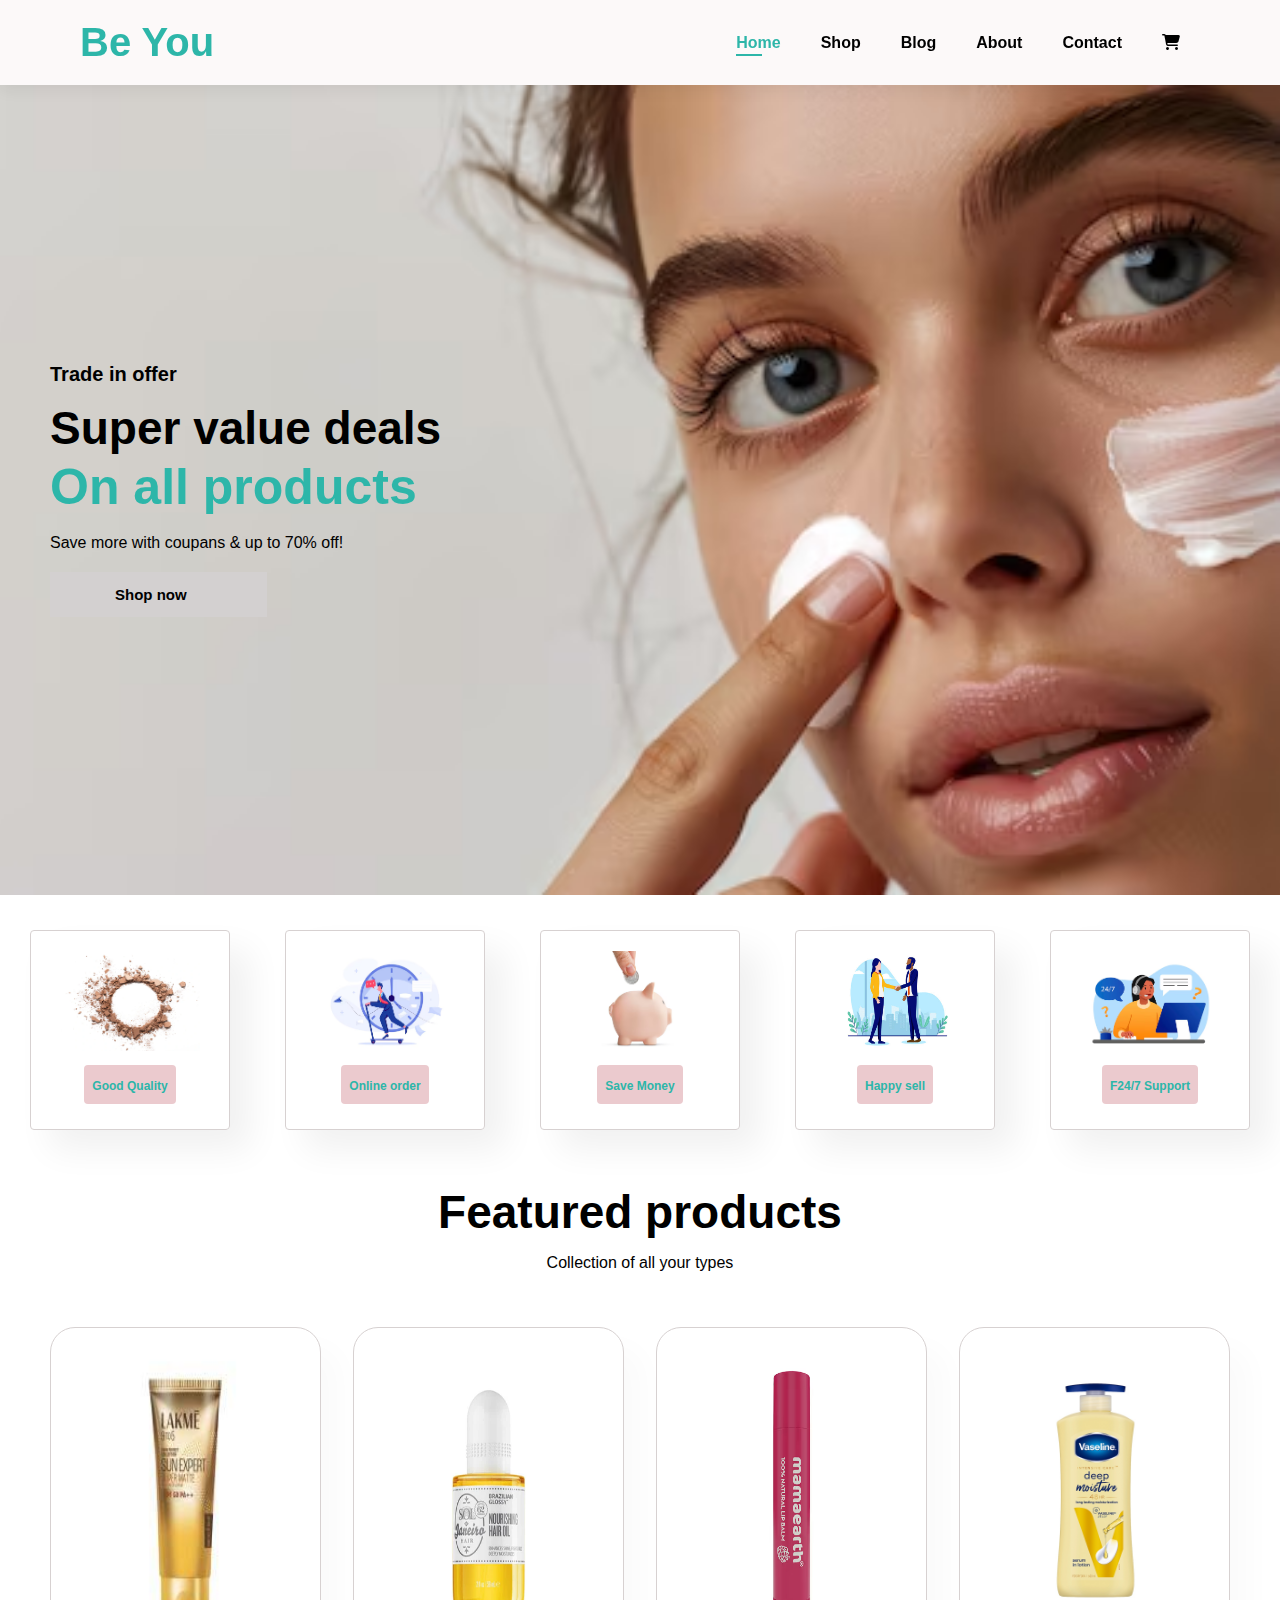
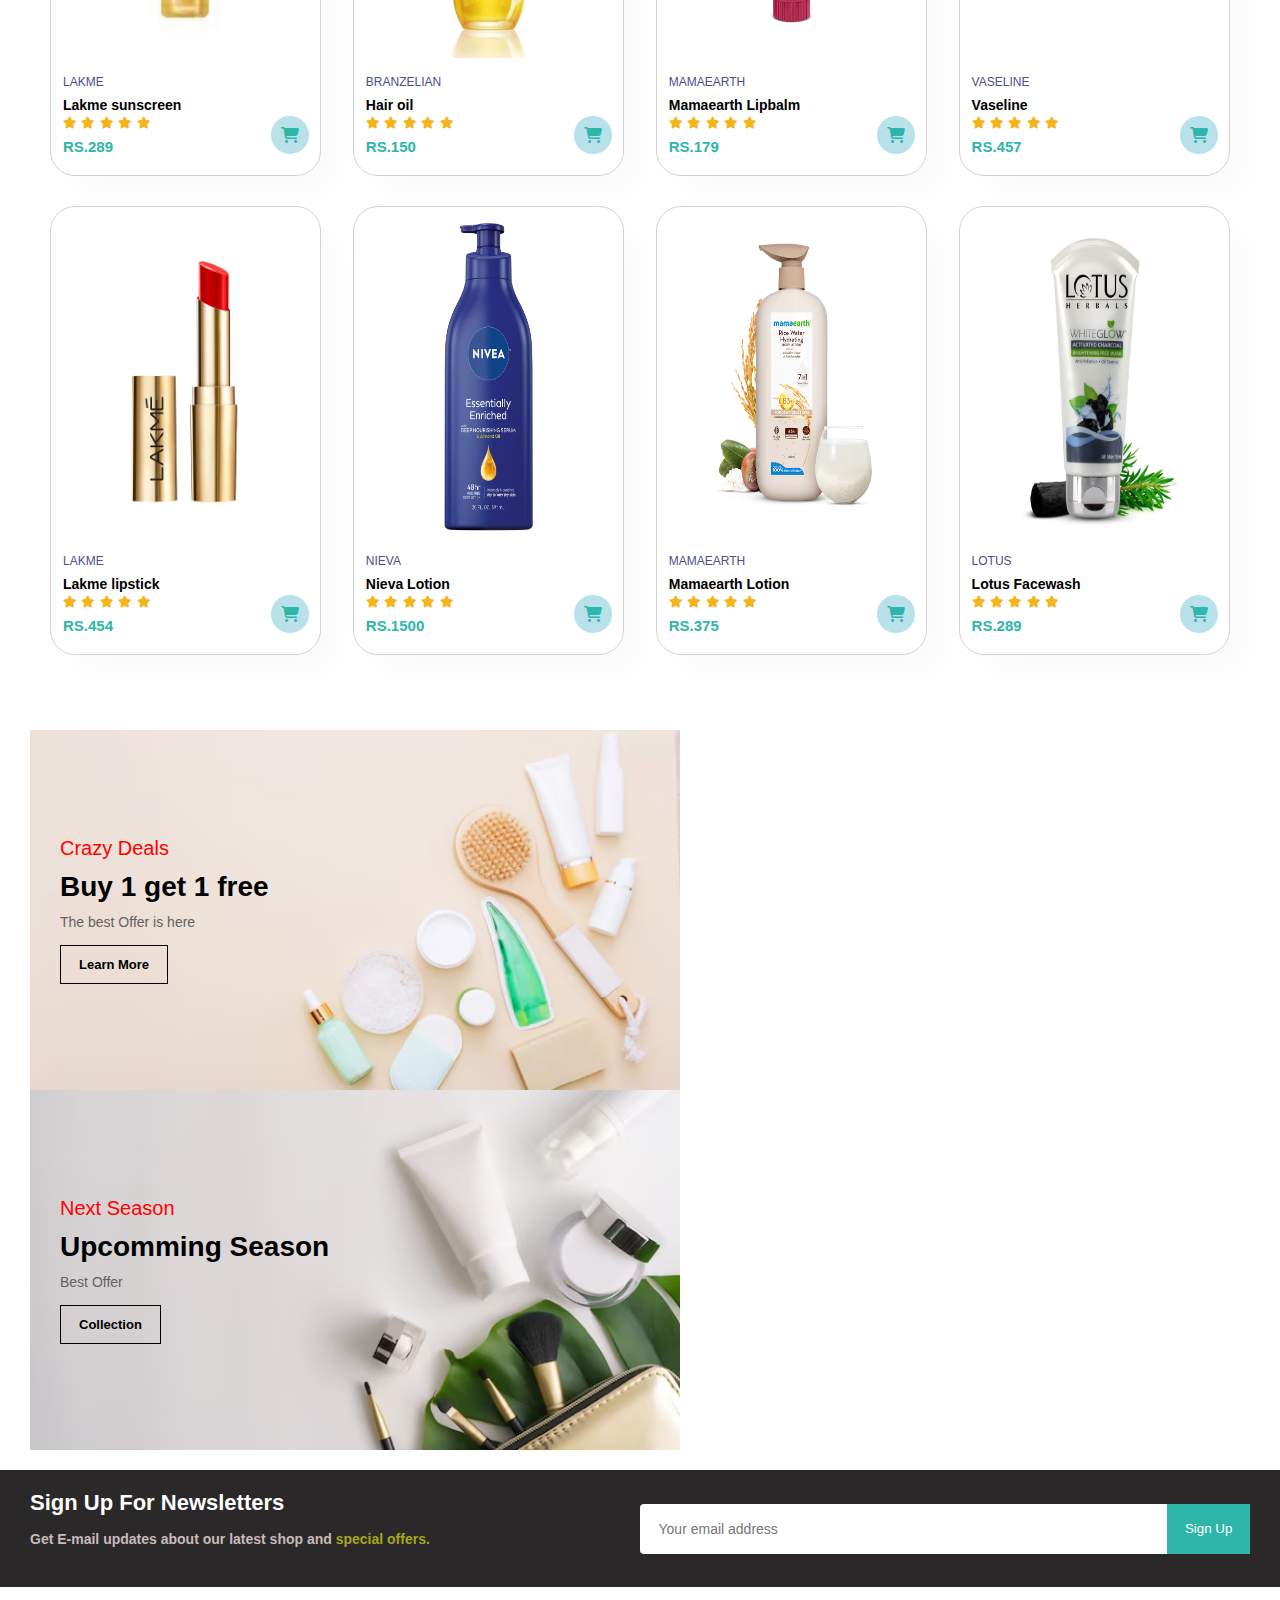
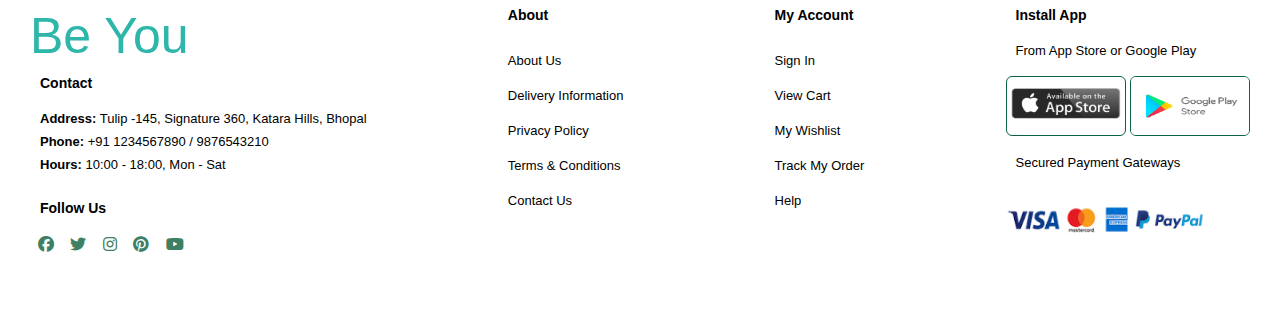
<file: index.html>
<!DOCTYPE html>
<html lang="en">
<head>
    <meta charset="UTF-8">
    <meta name="viewport" content="width=device-width, initial-scale=1.0">
    <title>Ecommerce Website</title>
    <link rel="stylesheet" href="https://cdnjs.cloudflare.com/ajax/libs/font-awesome/6.7.2/css/all.min.css" integrity="sha512-Evv84Mr4kqVGRNSgIGL/F/aIDqQb7xQ2vcrdIwxfjThSH8CSR7PBEakCr51Ck+w+/U6swU2Im1vVX0SVk9ABhg==" crossorigin="anonymous" referrerpolicy="no-referrer" />
    <link rel="stylesheet" href="style.css">
</head>
<body>
    <!-- ---------------------------                    navigation bar                 -- ----------------------------------- -->
     <section id="header">
        <div id="logo">Be You</div>

        <div>
            <ul id="navbar">
                <li><a class="active" href="index.html">Home</a></li>
                <li><a href="shop.html">Shop</a></li>
                <li><a href="blog.html">Blog</a></li>
                <li><a href="about.html">About</a></li>
                <li><a href="contact.html">Contact</a></li>
                <li id="lg-bag"><a href="cart.html"><i class="fa-solid fa-cart-shopping"></i></a></li>
                <a href="#" id="close"><i class="fa-solid fa-xmark"></i></a>
            </ul>
        </div>

        <div id="mobile">
            
            <i class="fa-solid fa-cart-shopping"></i>
            <i id="bar" class="fa-solid fa-bars"></i>
        </div>

     </section>
    <!-----------------------------                    Hero                             ------------------------------------- -->
     <section id="hero">
        <h4>Trade in offer</h4>
        <h2>Super value deals</h2>
        <h1>On all products</h1>
        <p>Save more with coupans & up to 70% off!</p>
        <button>Shop now</button>
     </section>
    <!-- --------------------------                     feature                         ------------------------------------- -->
     <section id="feature" class="section-p1">
        <div class="fe-box">
            <img src="gud 1.webp" alt="">
            <h6>Good Quality</h6>
        </div>
        <div class="fe-box">
            <img src="clock.avif" alt="">
            <h6>Online order</h6>
        </div>
        <div class="fe-box">
            <img src="save.avif" alt="">
            <h6>Save Money</h6>
        </div>
        <div class="fe-box">
            <img src="sell.jpg" alt="">
            <h6>Happy sell</h6>
        </div>
        <div class="fe-box">
            <img src="hour.avif" alt="">
            <h6>F24/7 Support</h6>
        </div>
     </section>
    
    <!-- -------------------------                     product                          ------------------------------------- -->
    <section id="product1" class="section-p1">
        <h2>Featured products</h2>
        <p>Collection of all your types</p>
        <div class="pro-container">
            <div class="pro">
                <img src="lakme sun.jpeg" alt="">
                <div class="des">
                    <span>LAKME</span>
                    <h5>Lakme sunscreen</h5>
                    <div class="star">
                        <i class="fas fa-star"></i>
                        <i class="fas fa-star"></i>
                        <i class="fas fa-star"></i>
                        <i class="fas fa-star"></i>
                        <i class="fas fa-star"></i>
                    </div>
                    <h4>RS.289</h4>
                </div>
                <a href="#"><i class="fa-solid fa-cart-shopping"></i></a>
            </div>

            <div class="pro">
                <img src="branzilian oil.webp" alt="">
                <div class="des">
                    <span>BRANZELIAN</span>
                    <h5>Hair oil</h5>
                    <div class="star">
                        <i class="fas fa-star"></i>
                        <i class="fas fa-star"></i>
                        <i class="fas fa-star"></i>
                        <i class="fas fa-star"></i>
                        <i class="fas fa-star"></i>
                    </div>
                    <h4>RS.150</h4>
                </div>
                <a href="#"><i class="fa-solid fa-cart-shopping"></i></a>
            </div>

            <div class="pro">
                <img src="mamaearth lipbalm.avif" alt="">
                <div class="des">
                    <span>MAMAEARTH</span>
                    <h5>Mamaearth Lipbalm</h5>
                    <div class="star">
                        <i class="fas fa-star"></i>
                        <i class="fas fa-star"></i>
                        <i class="fas fa-star"></i>
                        <i class="fas fa-star"></i>
                        <i class="fas fa-star"></i>
                    </div>
                    <h4>RS.179</h4>
                </div>
                <a href="#"><i class="fa-solid fa-cart-shopping"></i></a>
            </div>

            <div class="pro">
                <img src="veseline lotion.jpg" alt="">
                <div class="des">
                    <span>VASELINE</span>
                    <h5>Vaseline</h5>
                    <div class="star">
                        <i class="fas fa-star"></i>
                        <i class="fas fa-star"></i>
                        <i class="fas fa-star"></i>
                        <i class="fas fa-star"></i>
                        <i class="fas fa-star"></i>
                    </div>
                    <h4>RS.457</h4>
                </div>
                <a href="#"><i class="fa-solid fa-cart-shopping"></i></a>
            </div>

            <div class="pro">
                <img src="lipstick.webp" alt="">
                <div class="des">
                    <span>LAKME</span>
                    <h5>Lakme lipstick</h5>
                    <div class="star">
                        <i class="fas fa-star"></i>
                        <i class="fas fa-star"></i>
                        <i class="fas fa-star"></i>
                        <i class="fas fa-star"></i>
                        <i class="fas fa-star"></i>
                    </div>
                    <h4>RS.454</h4>
                </div>
                <a href="#"><i class="fa-solid fa-cart-shopping"></i></a>
            </div>

            <div class="pro">
                <img src="neiva.jpg" alt="">
                <div class="des">
                    <span>NIEVA</span>
                    <h5>Nieva Lotion</h5>
                    <div class="star">
                        <i class="fas fa-star"></i>
                        <i class="fas fa-star"></i>
                        <i class="fas fa-star"></i>
                        <i class="fas fa-star"></i>
                        <i class="fas fa-star"></i>
                    </div>
                    <h4>RS.1500</h4>
                </div>
                <a href="#"><i class="fa-solid fa-cart-shopping"></i></a>
            </div>

            <div class="pro">
                <img src="mamaearth lotion.avif" alt="">
                <div class="des">
                    <span>MAMAEARTH</span>
                    <h5>Mamaearth Lotion</h5>
                    <div class="star">
                        <i class="fas fa-star"></i>
                        <i class="fas fa-star"></i>
                        <i class="fas fa-star"></i>
                        <i class="fas fa-star"></i>
                        <i class="fas fa-star"></i>
                    </div>
                    <h4>RS.375</h4>
                </div>
                <a href="#"><i class="fa-solid fa-cart-shopping"></i></a>
            </div>

            <div class="pro">
                <img src="facewash.webp" alt="">
                <div class="des">
                    <span>LOTUS</span>
                    <h5>Lotus Facewash</h5>
                    <div class="star">
                        <i class="fas fa-star"></i>
                        <i class="fas fa-star"></i>
                        <i class="fas fa-star"></i>
                        <i class="fas fa-star"></i>
                        <i class="fas fa-star"></i>
                    </div>
                    <h4>RS.289</h4>
                </div>
                <a href="#"><i class="fa-solid fa-cart-shopping"></i></a>
            </div>


        </div>
    </section>

    <!----------------------------                      banner                          ---------------------------------------->
    <section id="banner" class="section-p1">
        <div class="banner-box">
            <h4>Crazy Deals</h4>
            <h2>Buy 1 get 1 free</h2>
            <span>The best Offer is here</span>
            <button class="white">Learn More</button>
        </div>
        <div class="banner-box banner-box2">
            <h4>Next Season</h4>
            <h2>Upcomming Season</h2>
            <span>Best Offer</span>
            <button class="white">Collection</button>
        </div>
    </section>

    <!----------------------------                      newsletter                      --------------------------------------->
    <section id="newsletter" class="section-p1">
        <div class="newstext">
            <h4>Sign Up For Newsletters</h4>
            <p>Get E-mail updates about our latest shop and <span>special offers.</span> </p>
        </div>
        <div class="form">
            <input type="text" placeholder="Your email address">
            <button class="normal">Sign Up</button>
        </div>
    </section>
    
    <!---------------------------                       footer                           -------------------------------------- -->
    <footer class="section-p1">
       <div class="col">
        <div class="logof">Be You</div>
        <h4>Contact</h4>
        <p><strong> Address:</strong> Tulip -145, Signature 360, Katara Hills, Bhopal </p>
        <p><strong> Phone:</strong> +91 1234567890 / 9876543210</p>
        <p><strong> Hours:</strong> 10:00 - 18:00, Mon - Sat </p>
        <div class="follow">
            <h4> Follow Us</h4>
            <div class="icon">
                <i class="fa-brands fa-facebook"></i>
                <i class="fa-brands fa-twitter"></i>
                <i class="fa-brands fa-instagram"></i>
                <i class="fa-brands fa-pinterest"></i>
                <i class="fa-brands fa-youtube"></i>
            </div>
        </div>
       </div>

       <div class="col">
        <h4>About</h4>
        <a href="#">About Us</a>
        <a href="#">Delivery Information</a>
        <a href="#">Privacy Policy</a>
        <a href="#">Terms & Conditions</a>
        <a href="#">Contact Us</a>
       </div>

       <div class="col">
        <h4>My Account</h4>
        <a href="#">Sign In</a>
        <a href="#">View Cart</a>
        <a href="#">My Wishlist</a>
        <a href="#">Track My Order</a>
        <a href="#">Help</a>
       </div>

       <div class="col install">
        <h4>Install App</h4>
        <p>From App Store or Google Play</p>
        <div class="row">
            <img src="play store.png" alt="">
            <img src="google play.png" alt="">
        </div>
        <p>Secured Payment Gateways</p>
        <img src="payment gateway.png" alt="">
       </div>
    </footer>
    
    <script src="script.js"></script>
</body>
</html>
</file>
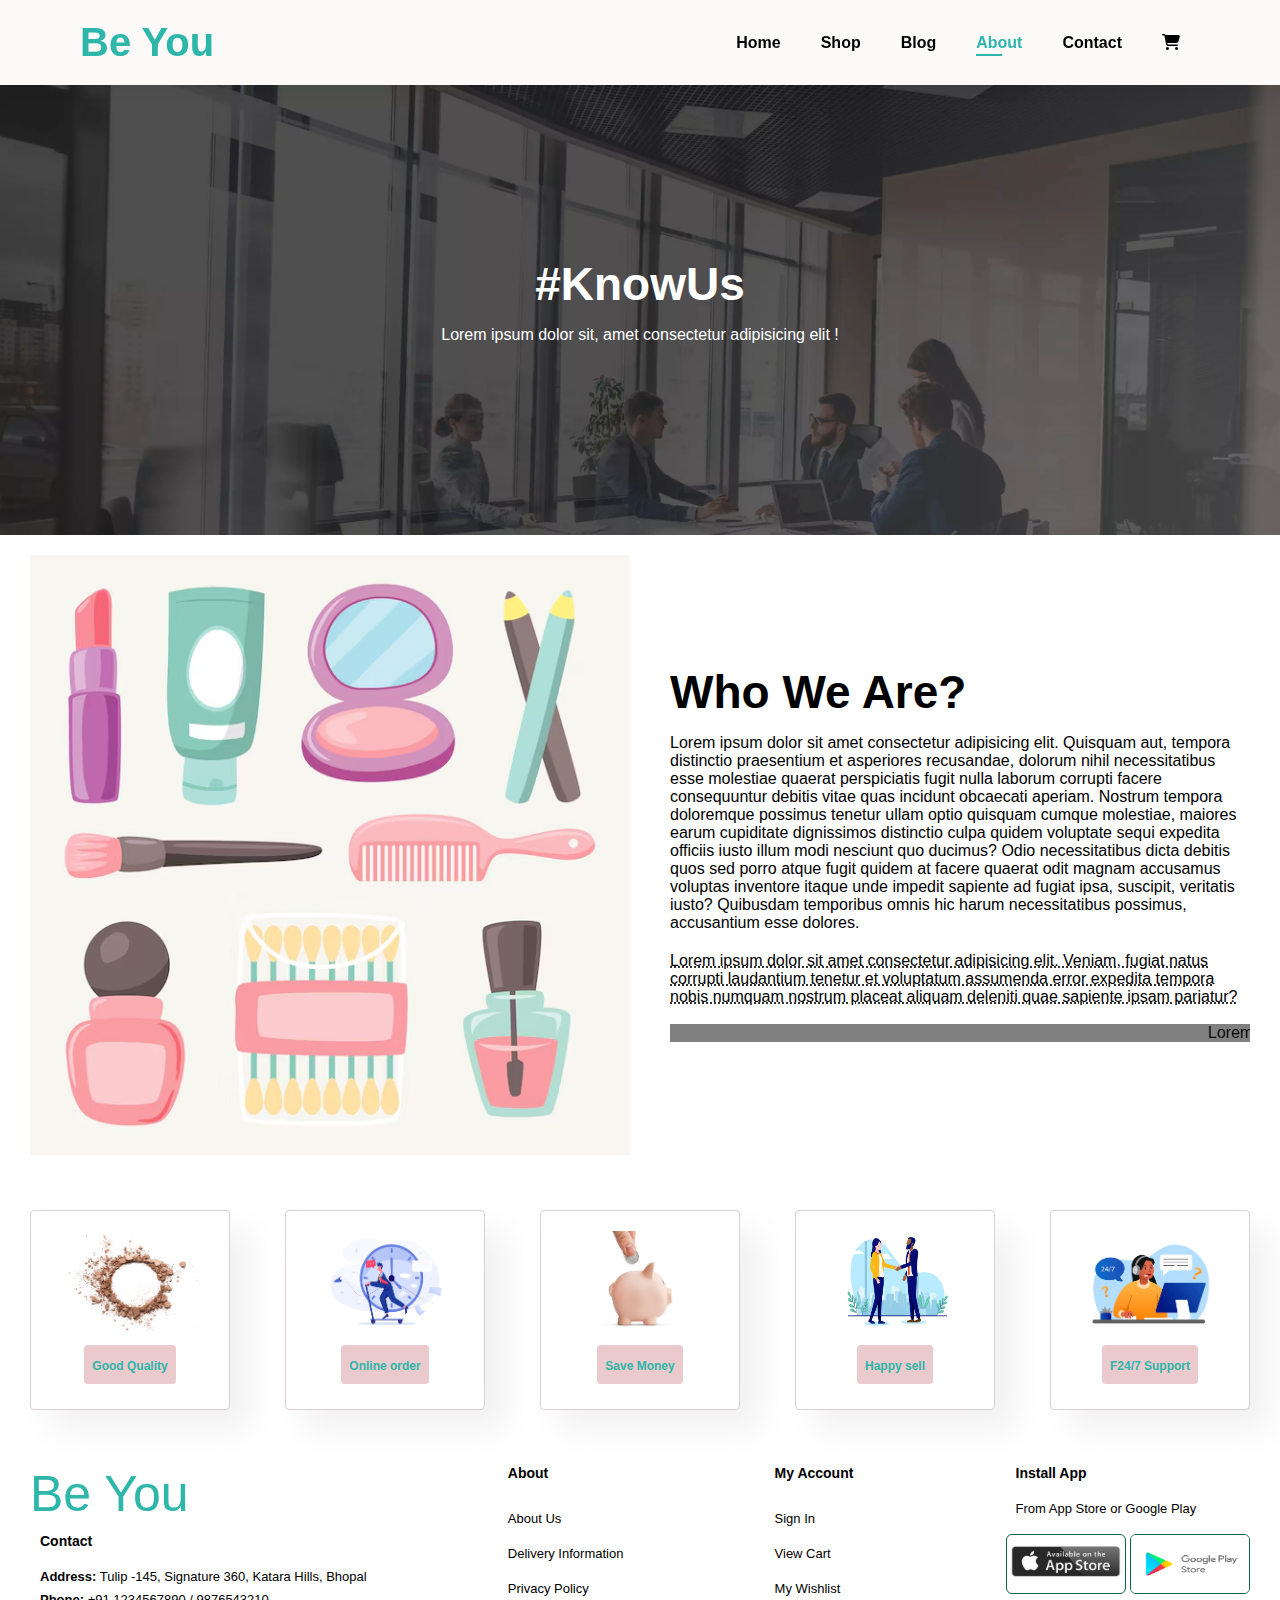
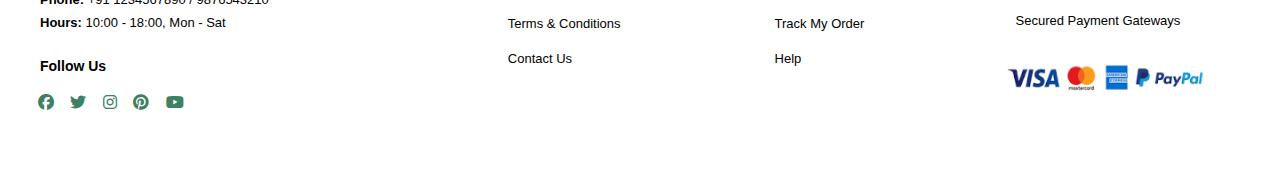
<file: about.html>
<!DOCTYPE html>
<html lang="en">
<head>
    <meta charset="UTF-8">
    <meta name="viewport" content="width=device-width, initial-scale=1.0">
    <title>Shop page</title>
    <link rel="stylesheet" href="https://cdnjs.cloudflare.com/ajax/libs/font-awesome/6.7.2/css/all.min.css" integrity="sha512-Evv84Mr4kqVGRNSgIGL/F/aIDqQb7xQ2vcrdIwxfjThSH8CSR7PBEakCr51Ck+w+/U6swU2Im1vVX0SVk9ABhg==" crossorigin="anonymous" referrerpolicy="no-referrer" />
    <link rel="stylesheet" href="style.css">
</head>
<body>
    <!-- ---------------------------                    navigation bar                 -- ----------------------------------- -->
     <section id="header">
        <div id="logo">Be You</div>

        <div>
            <ul id="navbar">
                <li><a href="index.html">Home</a></li>
                <li><a href="shop.html">Shop</a></li>
                <li><a href="blog.html">Blog</a></li>
                <li><a class="active" href="about.html">About</a></li>
                <li><a href="contact.html">Contact</a></li>
                <li id="lg-bag"><a href="cart.html"><i class="fa-solid fa-cart-shopping"></i></a></li>
                <a href="#" id="close"><i class="fa-solid fa-xmark"></i></a>
            </ul>
        </div>

        <div id="mobile">
            
            <i class="fa-solid fa-cart-shopping"></i>
            <i id="bar" class="fa-solid fa-bars"></i>
        </div>

     </section>

    <!-----------------------------                    Hero                             ------------------------------------- -->
     <section id="page-header" class="about-header">
        <h2>#KnowUs</h2>
        <p>Lorem ipsum dolor sit, amet consectetur adipisicing elit !</p>
     </section>

     <!-- -------------------------                     about                             ------------------------------------- -->
      <section id="about-head" class="section-p1">
        <img src="about1.avif" alt="">
        <div>
            <h2>Who We Are?</h2>
            <p>Lorem ipsum dolor sit amet consectetur adipisicing elit. Quisquam aut, tempora distinctio praesentium et asperiores recusandae, dolorum nihil necessitatibus esse molestiae quaerat perspiciatis fugit nulla laborum corrupti facere consequuntur debitis vitae quas incidunt obcaecati aperiam. Nostrum tempora doloremque possimus tenetur ullam optio quisquam cumque molestiae, maiores earum cupiditate dignissimos distinctio culpa quidem voluptate sequi expedita officiis iusto illum modi nesciunt quo ducimus? Odio necessitatibus dicta debitis quos sed porro atque fugit quidem at facere quaerat odit magnam accusamus voluptas inventore itaque unde impedit sapiente ad fugiat ipsa, suscipit, veritatis iusto? Quibusdam temporibus omnis hic harum necessitatibus possimus, accusantium esse dolores.</p>
            <abbr title="">Lorem ipsum dolor sit amet consectetur adipisicing elit. Veniam, fugiat natus corrupti laudantium tenetur et voluptatum assumenda error expedita tempora nobis numquam nostrum placeat aliquam deleniti quae sapiente ipsam pariatur?</abbr>
            <br>
            <br>
            <marquee bgcolor="grey" loop="-1" scrollamount="5" width="100%">Lorem ipsum dolor sit amet consectetur adipisicing elit. Molestiae labore quisquam minima unde earum, enim ipsa reiciendis deserunt cupiditate recusandae velit veritatis delectus nemo officia? Perspiciatis blanditiis et impedit expedita!</marquee>
        </div>
      </section>

      <!-- --------------------------                     feature                         ------------------------------------- -->
     <section id="feature" class="section-p1">
        <div class="fe-box">
            <img src="gud 1.webp" alt="">
            <h6>Good Quality</h6>
        </div>
        <div class="fe-box">
            <img src="clock.avif" alt="">
            <h6>Online order</h6>
        </div>
        <div class="fe-box">
            <img src="save.avif" alt="">
            <h6>Save Money</h6>
        </div>
        <div class="fe-box">
            <img src="sell.jpg" alt="">
            <h6>Happy sell</h6>
        </div>
        <div class="fe-box">
            <img src="hour.avif" alt="">
            <h6>F24/7 Support</h6>
        </div>
     </section>
    
    <!---------------------------                       footer                           -------------------------------------- -->
    <footer class="section-p1">
       <div class="col">
        <div class="logof">Be You</div>
        <h4>Contact</h4>
        <p><strong> Address:</strong> Tulip -145, Signature 360, Katara Hills, Bhopal </p>
        <p><strong> Phone:</strong> +91 1234567890 / 9876543210</p>
        <p><strong> Hours:</strong> 10:00 - 18:00, Mon - Sat </p>
        <div class="follow">
            <h4> Follow Us</h4>
            <div class="icon">
                <i class="fa-brands fa-facebook"></i>
                <i class="fa-brands fa-twitter"></i>
                <i class="fa-brands fa-instagram"></i>
                <i class="fa-brands fa-pinterest"></i>
                <i class="fa-brands fa-youtube"></i>
            </div>
        </div>
       </div>

       <div class="col">
        <h4>About</h4>
        <a href="#">About Us</a>
        <a href="#">Delivery Information</a>
        <a href="#">Privacy Policy</a>
        <a href="#">Terms & Conditions</a>
        <a href="#">Contact Us</a>
       </div>

       <div class="col">
        <h4>My Account</h4>
        <a href="#">Sign In</a>
        <a href="#">View Cart</a>
        <a href="#">My Wishlist</a>
        <a href="#">Track My Order</a>
        <a href="#">Help</a>
       </div>

       <div class="col install">
        <h4>Install App</h4>
        <p>From App Store or Google Play</p>
        <div class="row">
            <img src="play store.png" alt="">
            <img src="google play.png" alt="">
        </div>
        <p>Secured Payment Gateways</p>
        <img src="payment gateway.png" alt="">
       </div>
    </footer>
    
    <script src="script.js"></script>
</body>
</html>
</file>
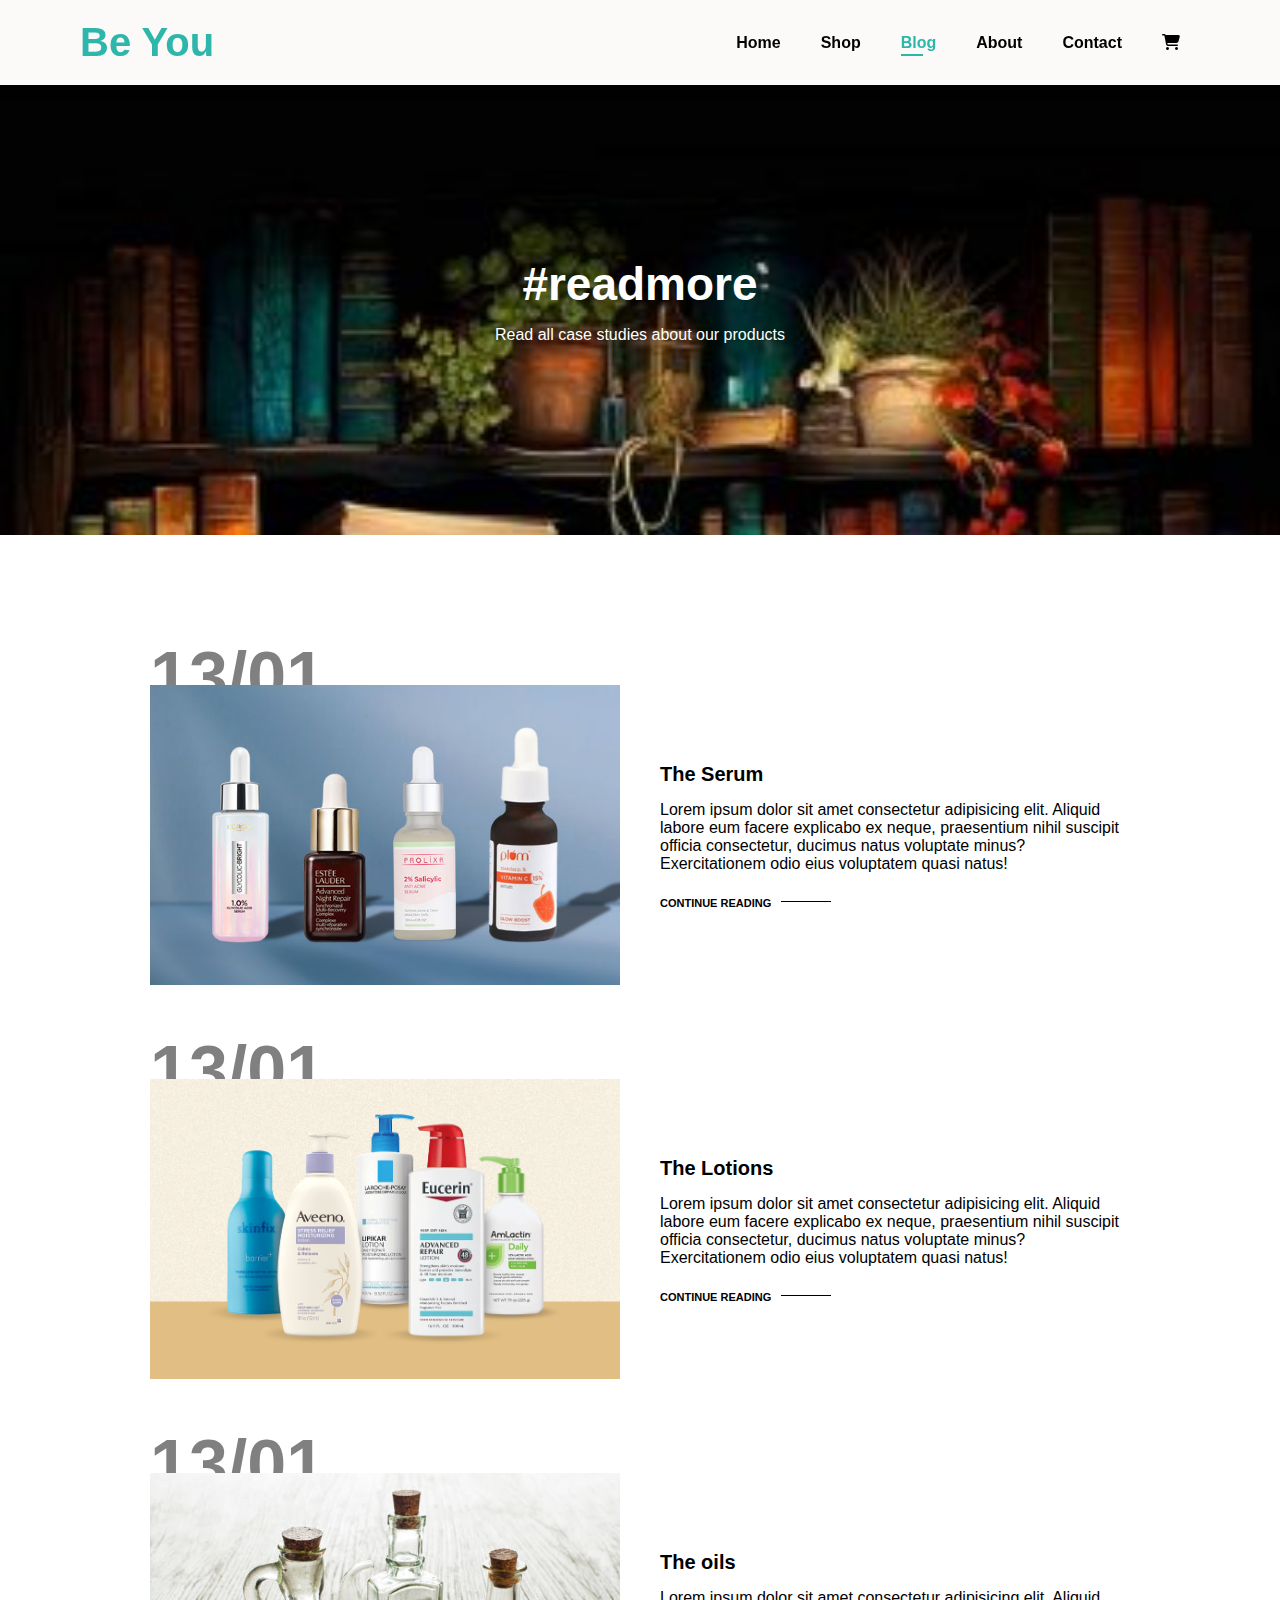
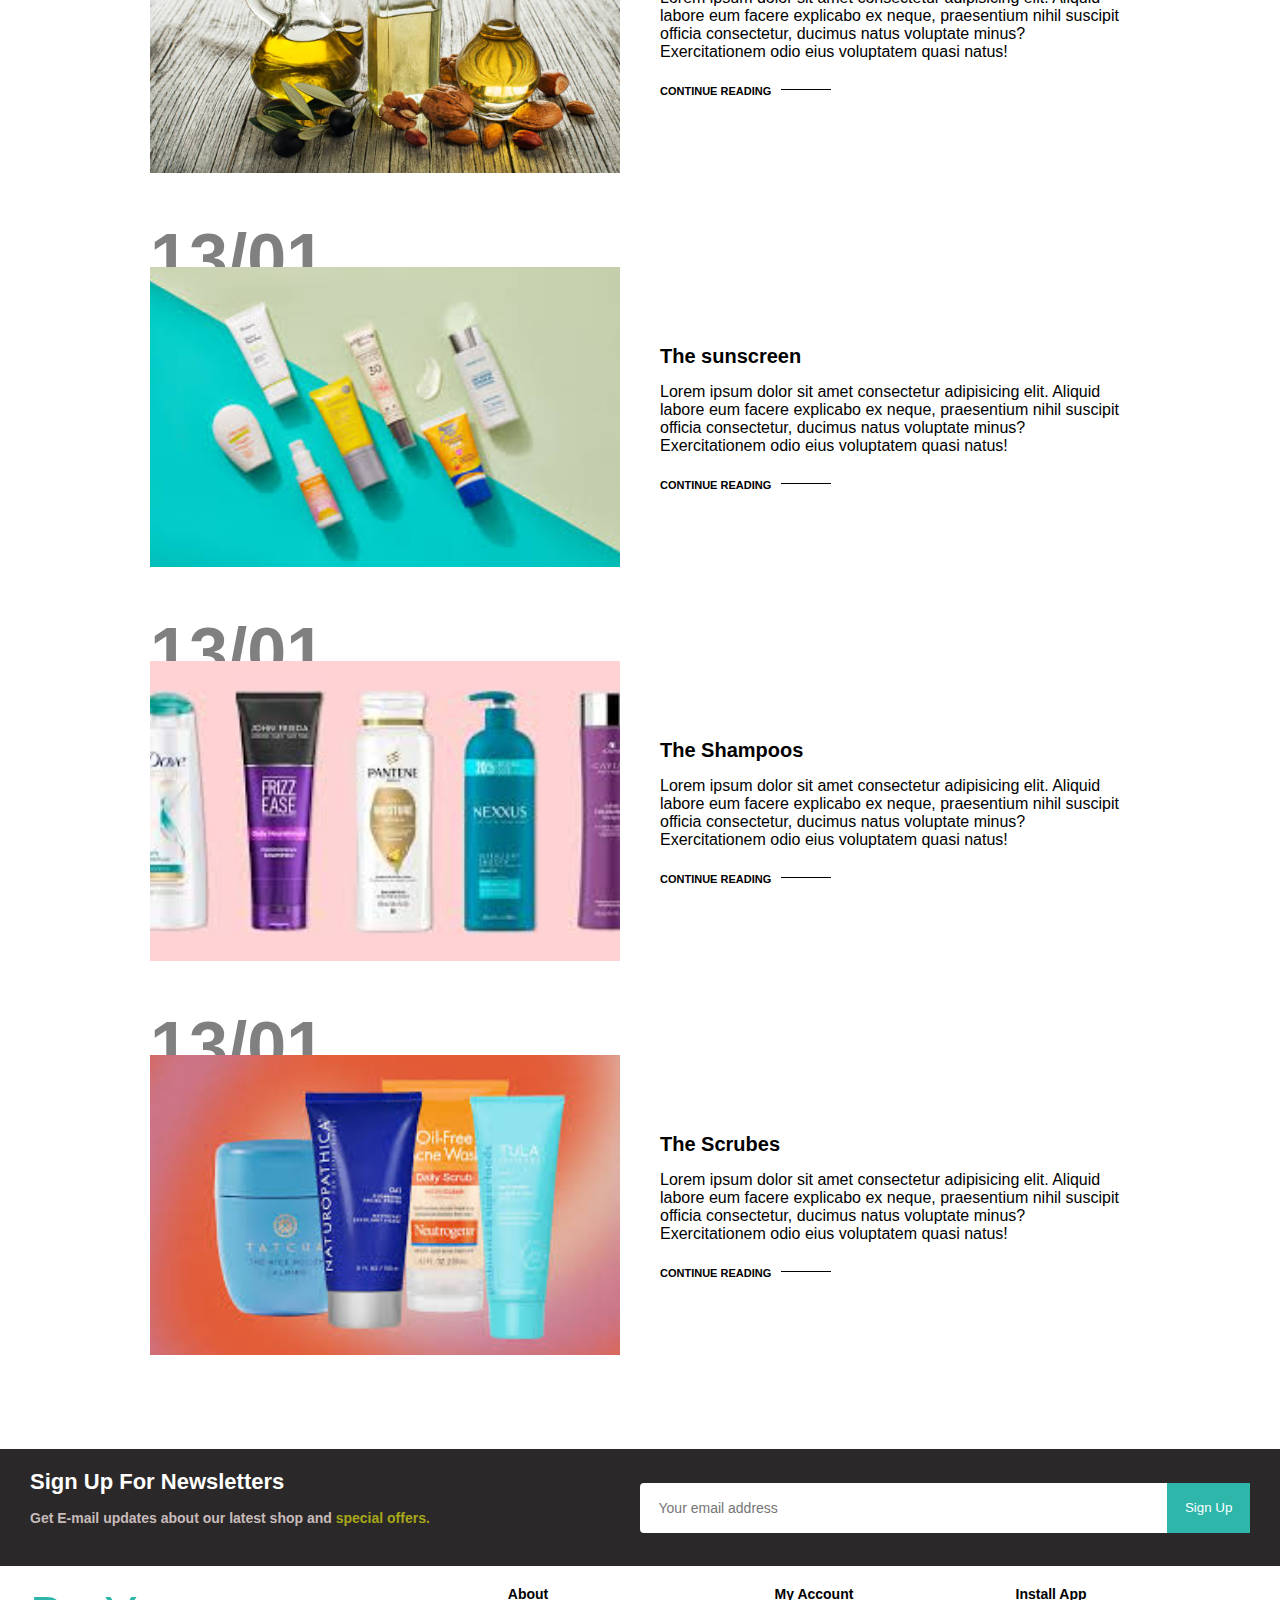
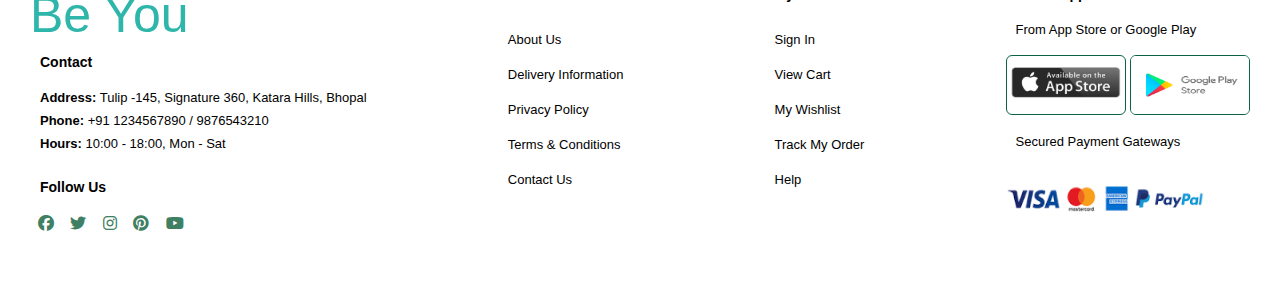
<file: blog.html>
<!DOCTYPE html>
<html lang="en">
<head>
    <meta charset="UTF-8">
    <meta name="viewport" content="width=device-width, initial-scale=1.0">
    <title>Shop page</title>
    <link rel="stylesheet" href="https://cdnjs.cloudflare.com/ajax/libs/font-awesome/6.7.2/css/all.min.css" integrity="sha512-Evv84Mr4kqVGRNSgIGL/F/aIDqQb7xQ2vcrdIwxfjThSH8CSR7PBEakCr51Ck+w+/U6swU2Im1vVX0SVk9ABhg==" crossorigin="anonymous" referrerpolicy="no-referrer" />
    <link rel="stylesheet" href="style.css">
</head>
<body>
    <!-- ---------------------------                    navigation bar                 -- ----------------------------------- -->
     <section id="header">
        <div id="logo">Be You</div>

        <div>
            <ul id="navbar">
                <li><a href="home.html">Home</a></li>
                <li><a href="shop.html">Shop</a></li>
                <li><a class="active" href="blog.html">Blog</a></li>
                <li><a href="about.html">About</a></li>
                <li><a href="contact.html">Contact</a></li>
                <li id="lg-bag"><a href="cart.html"><i class="fa-solid fa-cart-shopping"></i></a></li>
                <a href="#" id="close"><i class="fa-solid fa-xmark"></i></a>
            </ul>
        </div>

        <div id="mobile">
            
            <i class="fa-solid fa-cart-shopping"></i>
            <i id="bar" class="fa-solid fa-bars"></i>
        </div>

     </section>
    <!-----------------------------                    Hero                             ------------------------------------- -->
     <section id="page-header" class="blog-header">
        <h2>#readmore</h2>
        <p>Read all case studies about our products</p>
     </section>
    
    <!-----------------------------                     blog                            ----------------------------------------->
    <section id="blog">
        <div class="blog-box">
            <div class="blog-img">
                <img src="blog1.jpg" alt="">
            </div>
            <div class="blog-details">
                <h4>The Serum</h4>
                <p>Lorem ipsum dolor sit amet consectetur adipisicing elit. Aliquid labore eum facere explicabo ex neque, praesentium nihil suscipit officia consectetur, ducimus natus voluptate minus? Exercitationem odio eius voluptatem quasi natus!</p>
                <a href="#">CONTINUE READING</a>
            </div>
            <h1>13/01</h1>
        </div>

        <div class="blog-box">
            <div class="blog-img">
                <img src="blog2.webp" alt="">
            </div>
            <div class="blog-details">
                <h4>The Lotions</h4>
                <p>Lorem ipsum dolor sit amet consectetur adipisicing elit. Aliquid labore eum facere explicabo ex neque, praesentium nihil suscipit officia consectetur, ducimus natus voluptate minus? Exercitationem odio eius voluptatem quasi natus!</p>
                <a href="#">CONTINUE READING</a>
            </div>
            <h1>13/01</h1>
        </div>

        <div class="blog-box">
            <div class="blog-img">
                <img src="blog3.jpg" alt="">
            </div>
            <div class="blog-details">
                <h4>The oils</h4>
                <p>Lorem ipsum dolor sit amet consectetur adipisicing elit. Aliquid labore eum facere explicabo ex neque, praesentium nihil suscipit officia consectetur, ducimus natus voluptate minus? Exercitationem odio eius voluptatem quasi natus!</p>
                <a href="#">CONTINUE READING</a>
            </div>
            <h1>13/01</h1>
        </div>

        <div class="blog-box">
            <div class="blog-img">
                <img src="blog4.jpeg" alt="">
            </div>
            <div class="blog-details">
                <h4>The sunscreen</h4>
                <p>Lorem ipsum dolor sit amet consectetur adipisicing elit. Aliquid labore eum facere explicabo ex neque, praesentium nihil suscipit officia consectetur, ducimus natus voluptate minus? Exercitationem odio eius voluptatem quasi natus!</p>
                <a href="#">CONTINUE READING</a>
            </div>
            <h1>13/01</h1>
        </div>

        <div class="blog-box">
            <div class="blog-img">
                <img src="blog5.jpeg" alt="">
            </div>
            <div class="blog-details">
                <h4>The Shampoos</h4>
                <p>Lorem ipsum dolor sit amet consectetur adipisicing elit. Aliquid labore eum facere explicabo ex neque, praesentium nihil suscipit officia consectetur, ducimus natus voluptate minus? Exercitationem odio eius voluptatem quasi natus!</p>
                <a href="#">CONTINUE READING</a>
            </div>
            <h1>13/01</h1>
        </div>

        <div class="blog-box">
            <div class="blog-img">
                <img src="blog6.jpeg" alt="">
            </div>
            <div class="blog-details">
                <h4>The Scrubes</h4>
                <p>Lorem ipsum dolor sit amet consectetur adipisicing elit. Aliquid labore eum facere explicabo ex neque, praesentium nihil suscipit officia consectetur, ducimus natus voluptate minus? Exercitationem odio eius voluptatem quasi natus!</p>
                <a href="#">CONTINUE READING</a>
            </div>
            <h1>13/01</h1>
        </div>
    </section>

    <!----------------------------                      newsletter                      --------------------------------------->
    <section id="newsletter" class="section-p1">
        <div class="newstext">
            <h4>Sign Up For Newsletters</h4>
            <p>Get E-mail updates about our latest shop and <span>special offers.</span> </p>
        </div>
        <div class="form">
            <input type="text" placeholder="Your email address">
            <button class="normal">Sign Up</button>
        </div>
    </section>
    
    <!---------------------------                       footer                           -------------------------------------- -->
    <footer class="section-p1">
       <div class="col">
        <div class="logof">Be You</div>
        <h4>Contact</h4>
        <p><strong> Address:</strong> Tulip -145, Signature 360, Katara Hills, Bhopal </p>
        <p><strong> Phone:</strong> +91 1234567890 / 9876543210</p>
        <p><strong> Hours:</strong> 10:00 - 18:00, Mon - Sat </p>
        <div class="follow">
            <h4> Follow Us</h4>
            <div class="icon">
                <i class="fa-brands fa-facebook"></i>
                <i class="fa-brands fa-twitter"></i>
                <i class="fa-brands fa-instagram"></i>
                <i class="fa-brands fa-pinterest"></i>
                <i class="fa-brands fa-youtube"></i>
            </div>
        </div>
       </div>

       <div class="col">
        <h4>About</h4>
        <a href="#">About Us</a>
        <a href="#">Delivery Information</a>
        <a href="#">Privacy Policy</a>
        <a href="#">Terms & Conditions</a>
        <a href="#">Contact Us</a>
       </div>

       <div class="col">
        <h4>My Account</h4>
        <a href="#">Sign In</a>
        <a href="#">View Cart</a>
        <a href="#">My Wishlist</a>
        <a href="#">Track My Order</a>
        <a href="#">Help</a>
       </div>

       <div class="col install">
        <h4>Install App</h4>
        <p>From App Store or Google Play</p>
        <div class="row">
            <img src="play store.png" alt="">
            <img src="google play.png" alt="">
        </div>
        <p>Secured Payment Gateways</p>
        <img src="payment gateway.png" alt="">
       </div>
    </footer>
    
    <script src="script.js"></script>
</body>
</html>
</file>
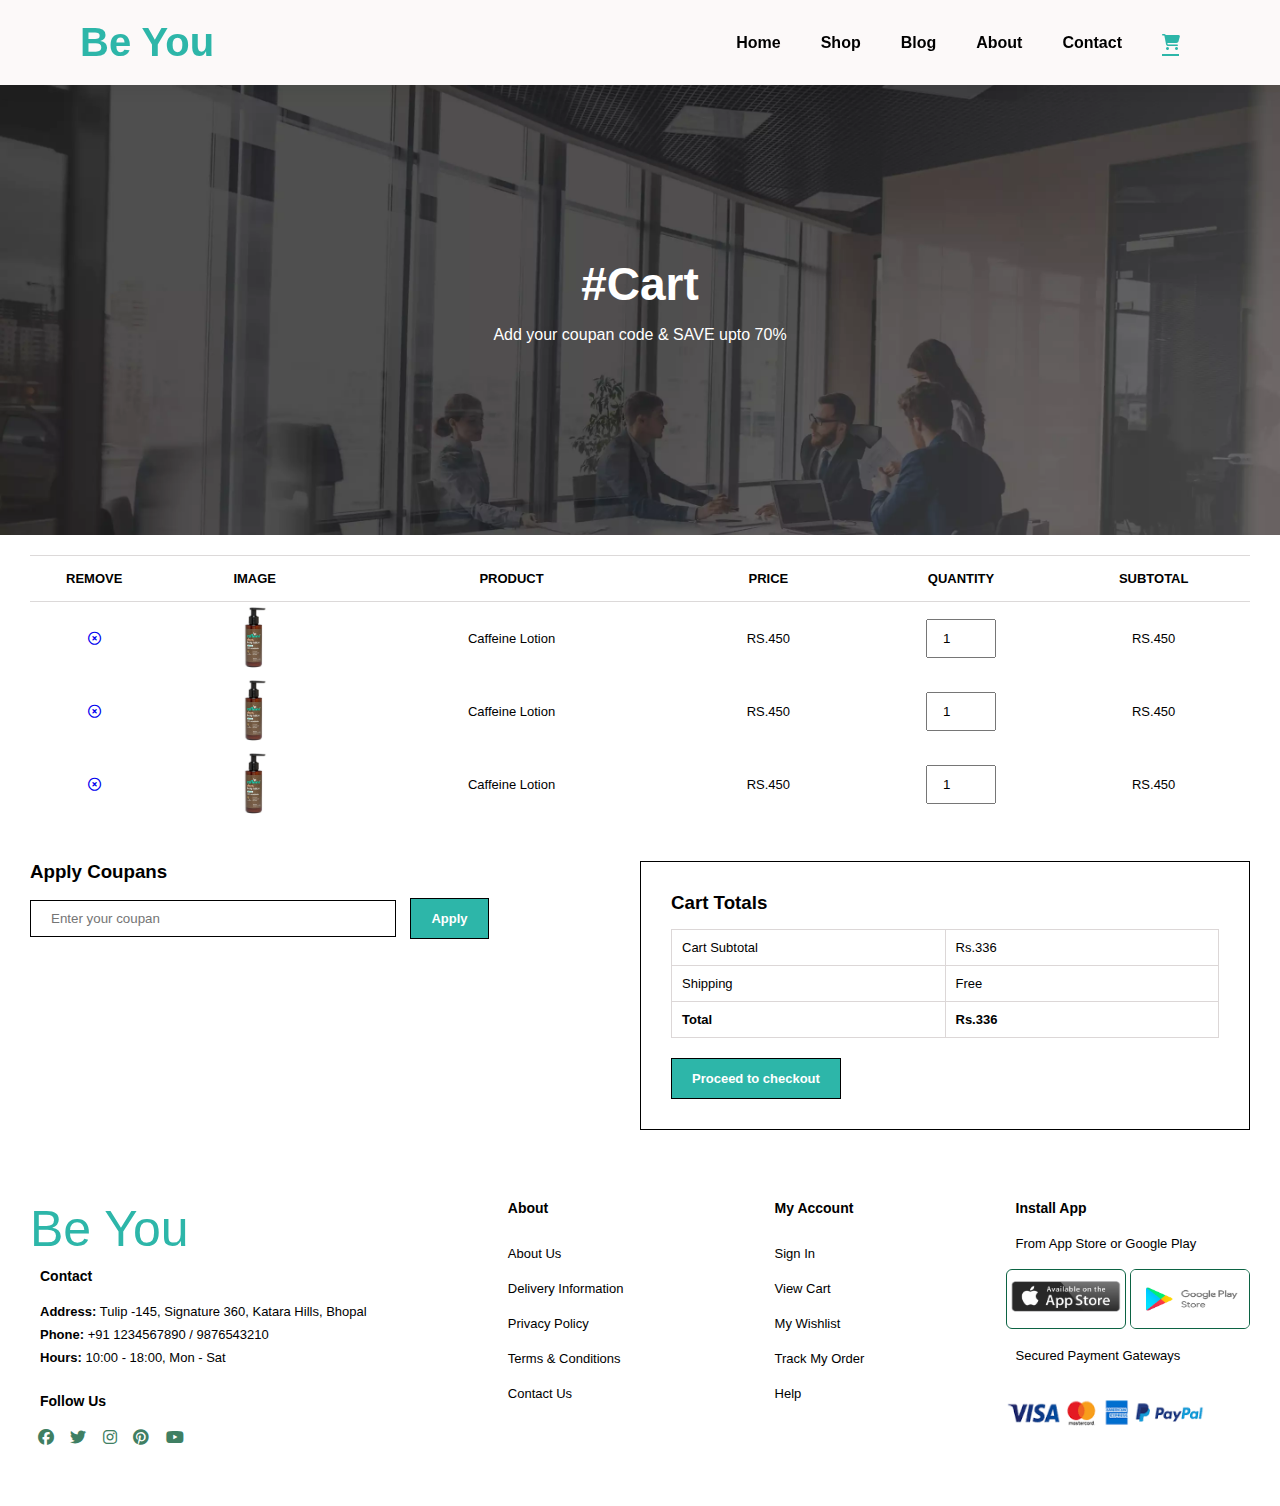
<file: cart.html>
<!DOCTYPE html>
<html lang="en">
<head>
    <meta charset="UTF-8">
    <meta name="viewport" content="width=device-width, initial-scale=1.0">
    <title>Shop page</title>
    <link rel="stylesheet" href="https://cdnjs.cloudflare.com/ajax/libs/font-awesome/6.7.2/css/all.min.css" integrity="sha512-Evv84Mr4kqVGRNSgIGL/F/aIDqQb7xQ2vcrdIwxfjThSH8CSR7PBEakCr51Ck+w+/U6swU2Im1vVX0SVk9ABhg==" crossorigin="anonymous" referrerpolicy="no-referrer" />
    <link rel="stylesheet" href="style.css">
</head>
<body>
    <!-- ---------------------------                    navigation bar                 -- ----------------------------------- -->
     <section id="header">
        <div id="logo">Be You</div>

        <div>
            <ul id="navbar">
                <li><a href="home.html">Home</a></li>
                <li><a href="shop.html">Shop</a></li>
                <li><a href="blog.html">Blog</a></li>
                <li><a href="about.html">About</a></li>
                <li><a href="contact.html">Contact</a></li>
                <li id="lg-bag"><a class="active" href="cart.html"><i class="fa-solid fa-cart-shopping"></i></a></li>
                <a href="#" id="close"><i class="fa-solid fa-xmark"></i></a>
            </ul>
        </div>

        <div id="mobile">
            
            <i class="fa-solid fa-cart-shopping"></i>
            <i id="bar" class="fa-solid fa-bars"></i>
        </div>

     </section>

    <!-----------------------------                    Hero                             ------------------------------------- -->
     <section id="page-header" class="about-header">
        <h2>#Cart</h2>
        <p>Add your coupan code & SAVE upto 70%</p>
     </section>

      <!----------------------------                      cart                          ----------------------------------------- -->
      <section id="cart" class="section-p1">
        <table width="100%">
            <thead>
                <tr>
                    <td>Remove</td>
                    <td>Image</td>
                    <td>Product</td>
                    <td>Price</td>
                    <td>Quantity</td>
                    <td>Subtotal</td>
                </tr>
            </thead>
            <tbody>
                <tr>
                    <td><a href="#"><i class="fa-regular fa-circle-xmark"></i></a></td>
                    <td><img src="caffeine lotion.webp" alt=""></td>
                    <td>Caffeine Lotion</td>
                    <td>RS.450</td>
                    <td><input type="number" value="1"></td>
                    <td>RS.450</td>
                </tr>
                <tr>
                    <td><a href="#"><i class="fa-regular fa-circle-xmark"></i></a></td>
                    <td><img src="caffeine lotion.webp" alt=""></td>
                    <td>Caffeine Lotion</td>
                    <td>RS.450</td>
                    <td><input type="number" value="1"></td>
                    <td>RS.450</td>
                </tr>
                <tr>
                    <td><a href="#"><i class="fa-regular fa-circle-xmark"></i></a></td>
                    <td><img src="caffeine lotion.webp" alt=""></td>
                    <td>Caffeine Lotion</td>
                    <td>RS.450</td>
                    <td><input type="number" value="1"></td>
                    <td>RS.450</td>
                </tr>
            </tbody>
        </table>

     </section>

     <!-- -------------------------                      cart-add                       --------------------------------------- -->
      <section id="cart-add" class="section-p1">
        <div id="coupan">
            <h3>Apply Coupans</h3>
            <div>
                <input type="text" placeholder="Enter your coupan">
                <button class="white">Apply</button>
            </div>
        </div>

        <div id="subtotal">
            <h3>Cart Totals</h3>
            <table>
                <tr>
                    <td>Cart Subtotal</td>
                    <td>Rs.336</td>
                </tr>
                <tr>
                    <td>Shipping</td>
                    <td>Free</td>
                </tr>
                <tr>
                    <td><strong>Total</strong></td>
                    <td><strong>Rs.336</strong></td>
                </tr>
            </table>
            <button class="white">Proceed to checkout</button>
        </div>
      </section>

    
    <!---------------------------                       footer                           -------------------------------------- -->
    <footer class="section-p1">
       <div class="col">
        <div class="logof">Be You</div>
        <h4>Contact</h4>
        <p><strong> Address:</strong> Tulip -145, Signature 360, Katara Hills, Bhopal </p>
        <p><strong> Phone:</strong> +91 1234567890 / 9876543210</p>
        <p><strong> Hours:</strong> 10:00 - 18:00, Mon - Sat </p>
        <div class="follow">
            <h4> Follow Us</h4>
            <div class="icon">
                <i class="fa-brands fa-facebook"></i>
                <i class="fa-brands fa-twitter"></i>
                <i class="fa-brands fa-instagram"></i>
                <i class="fa-brands fa-pinterest"></i>
                <i class="fa-brands fa-youtube"></i>
            </div>
        </div>
       </div>

       <div class="col">
        <h4>About</h4>
        <a href="#">About Us</a>
        <a href="#">Delivery Information</a>
        <a href="#">Privacy Policy</a>
        <a href="#">Terms & Conditions</a>
        <a href="#">Contact Us</a>
       </div>

       <div class="col">
        <h4>My Account</h4>
        <a href="#">Sign In</a>
        <a href="#">View Cart</a>
        <a href="#">My Wishlist</a>
        <a href="#">Track My Order</a>
        <a href="#">Help</a>
       </div>

       <div class="col install">
        <h4>Install App</h4>
        <p>From App Store or Google Play</p>
        <div class="row">
            <img src="play store.png" alt="">
            <img src="google play.png" alt="">
        </div>
        <p>Secured Payment Gateways</p>
        <img src="payment gateway.png" alt="">
       </div>
    </footer>
    
    <script src="script.js"></script>
</body>
</html>
</file>
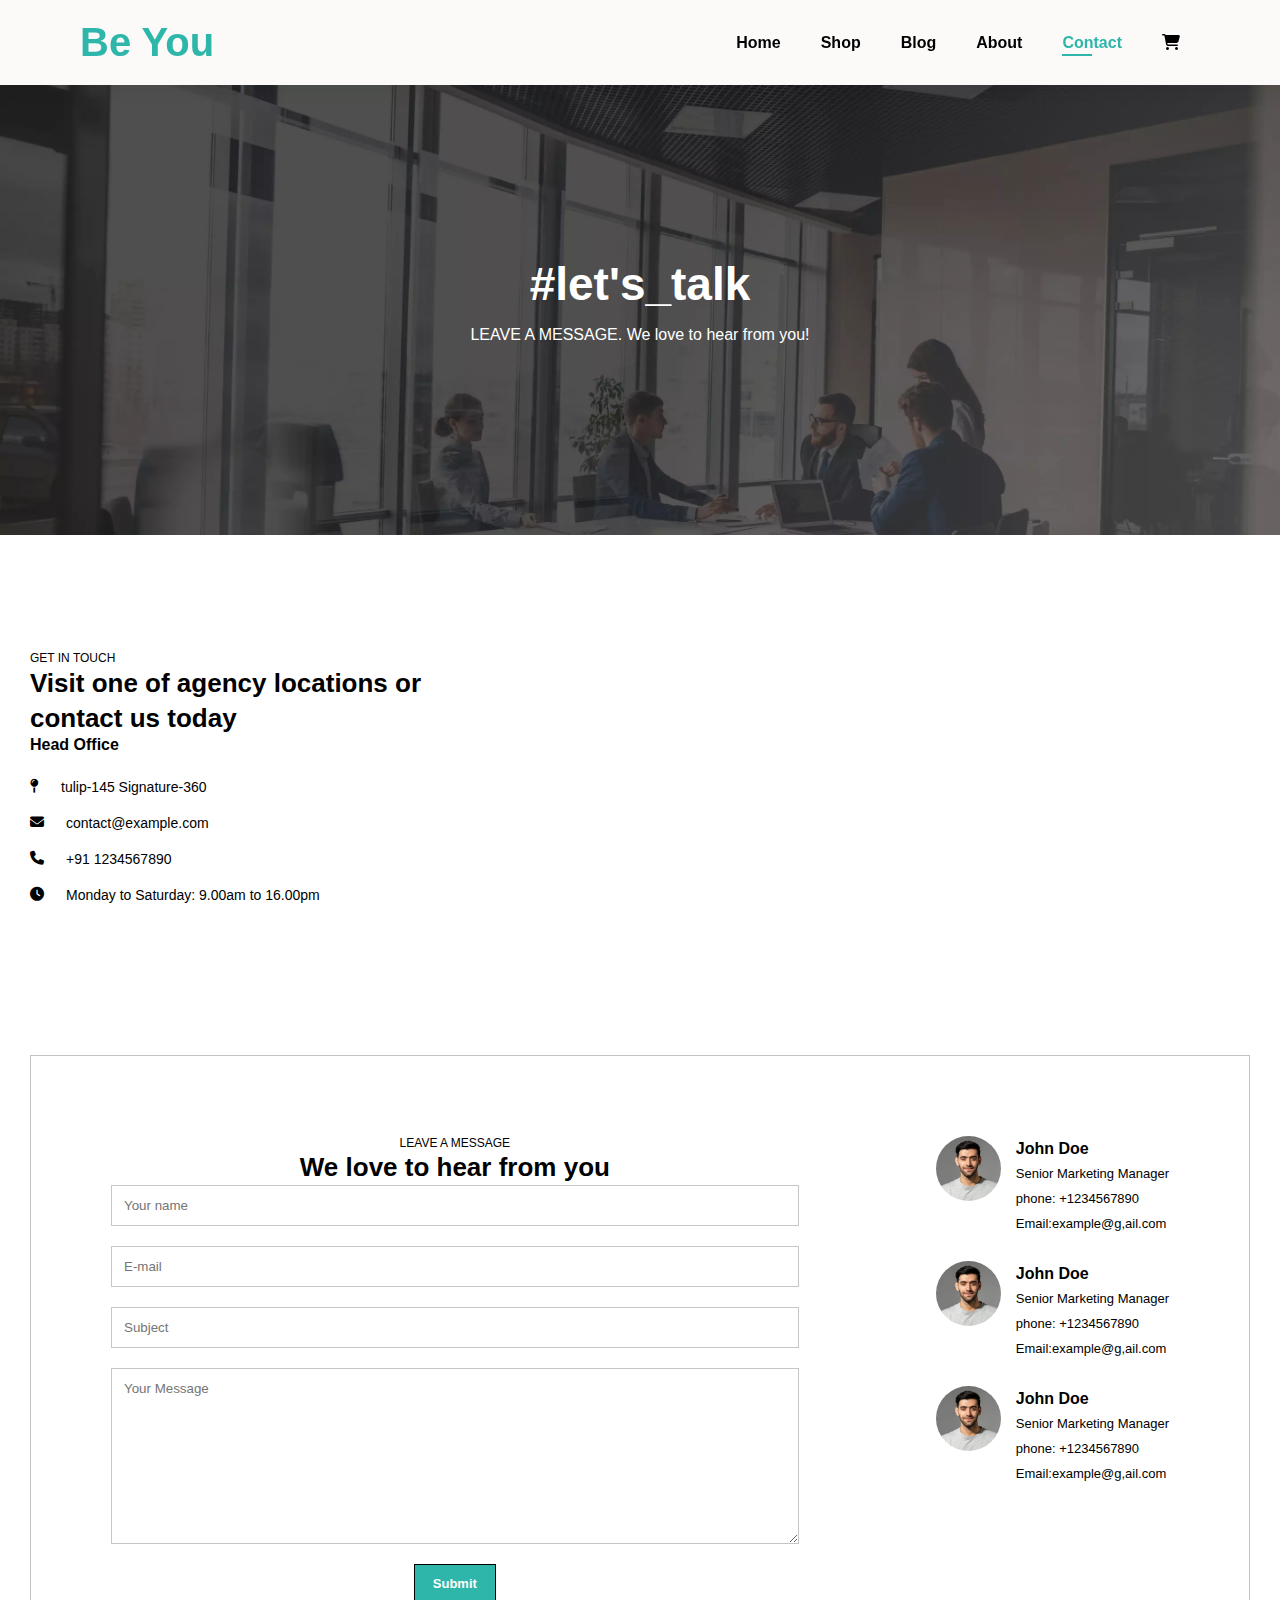
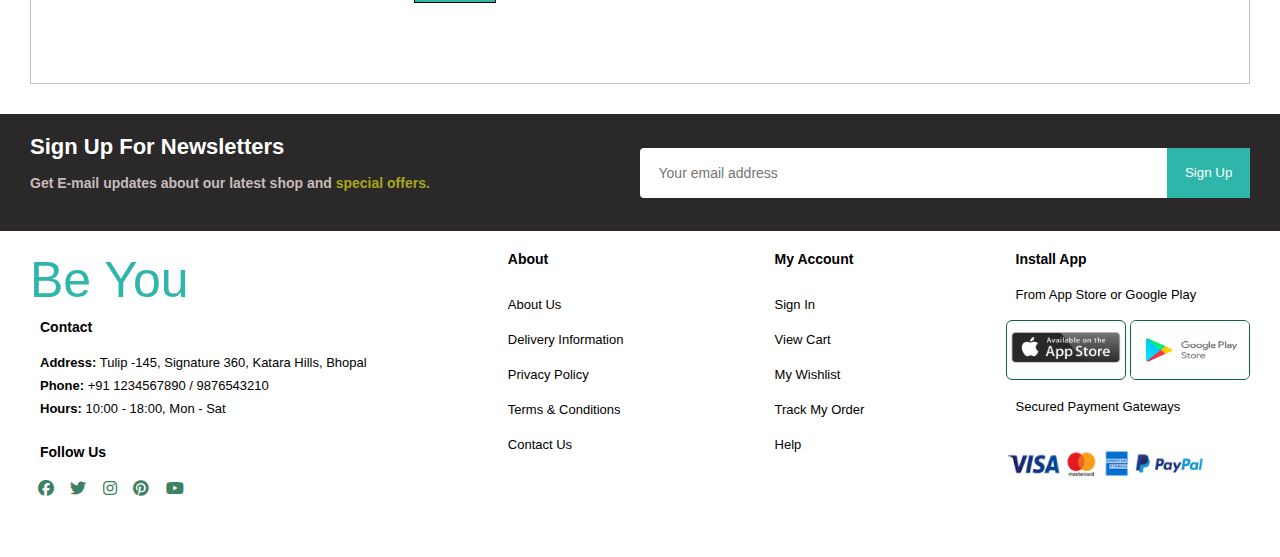
<file: contact.html>
<!DOCTYPE html>
<html lang="en">
<head>
    <meta charset="UTF-8">
    <meta name="viewport" content="width=device-width, initial-scale=1.0">
    <title>Shop page</title>
    <link rel="stylesheet" href="https://cdnjs.cloudflare.com/ajax/libs/font-awesome/6.7.2/css/all.min.css" integrity="sha512-Evv84Mr4kqVGRNSgIGL/F/aIDqQb7xQ2vcrdIwxfjThSH8CSR7PBEakCr51Ck+w+/U6swU2Im1vVX0SVk9ABhg==" crossorigin="anonymous" referrerpolicy="no-referrer" />
    <link rel="stylesheet" href="style.css">
</head>
<body>
    <!-- ---------------------------                    navigation bar                 -- ----------------------------------- -->
     <section id="header">
        <div id="logo">Be You</div>

        <div>
            <ul id="navbar">
                <li><a href="home.html">Home</a></li>
                <li><a href="shop.html">Shop</a></li>
                <li><a href="blog.html">Blog</a></li>
                <li><a href="about.html">About</a></li>
                <li><a class="active" href="contact.html">Contact</a></li>
                <li id="lg-bag"><a href="cart.html"><i class="fa-solid fa-cart-shopping"></i></a></li>
                <a href="#" id="close"><i class="fa-solid fa-xmark"></i></a>
            </ul>
        </div>

        <div id="mobile">
            
            <i class="fa-solid fa-cart-shopping"></i>
            <i id="bar" class="fa-solid fa-bars"></i>
        </div>

     </section>

    <!-----------------------------                    Hero                             ------------------------------------- -->
     <section id="page-header" class="about-header">
        <h2>#let's_talk</h2>
        <p>LEAVE A MESSAGE. We love to hear from you!</p>
     </section>

     <!----------------------------                        contact                        --------------------------------- -->
     <section id="contact-details" class="section-p1">
        <div class="details">
            <span>GET IN TOUCH</span>
            <h2>Visit one of agency locations or contact us today</h2>
            <h3>Head Office</h3>
            <div>
                <li>
                    <i class="fa-solid fa-map-pin"></i>
                    <p>tulip-145 Signature-360</p>
                </li>
                <li>
                    <i class="fa-solid fa-envelope"></i>
                    <p>contact@example.com</p>
                </li>
                <li>
                    <i class="fa-solid fa-phone"></i>
                    <p>+91 1234567890</p>
                </li>
                <li>
                    <i class="fa-solid fa-clock"></i>
                    <p>Monday to Saturday: 9.00am to 16.00pm</p>
                </li>
            </div>
        </div>
        <div class="map">
            <iframe src="https://www.google.com/maps/embed?pb=!1m18!1m12!1m3!1d3667.9418683046615!2d77.50123687509655!3d23.17232167906911!2m3!1f0!2f0!3f0!3m2!1i1024!2i768!4f13.1!3m3!1m2!1s0x397c412e0329997d%3A0x2147ca9ade91509e!2sSignature%20360%E2%81%B0!5e0!3m2!1sen!2sin!4v1736273853017!5m2!1sen!2sin" width="600" height="450" style="border:0;" allowfullscreen="" loading="lazy" referrerpolicy="no-referrer-when-downgrade"></iframe>
        </div>
     </section>

     <!----------------------------                        contact form                  ------------------------------------ -->
     <section id="form-details">
        <form action="">
            <span>LEAVE A MESSAGE</span>
            <h2>We love to hear from you</h2>
            <input type="text" placeholder="Your name">
            <input type="text" placeholder="E-mail">
            <input type="text" placeholder="Subject">
            <textarea name="" id="" cols="30" rows="10" placeholder="Your Message"></textarea>
            <button class="white">Submit</button>
        </form>

        <div class="people">
            <div>
                <img src="men1.jpg" alt="">
                <p><span>John Doe</span> Senior Marketing Manager <br> phone: +1234567890 <br> Email:example@g,ail.com</p>
            </div>
            <div>
                <img src="men1.jpg" alt="">
                <p><span>John Doe</span> Senior Marketing Manager <br> phone: +1234567890 <br> Email:example@g,ail.com</p>
            </div>
            <div>
                <img src="men1.jpg" alt="">
                <p><span>John Doe</span> Senior Marketing Manager <br> phone: +1234567890 <br> Email:example@g,ail.com</p>
            </div>
        </div>
     </section>

      <!----------------------------                      newsletter                      --------------------------------------->
    <section id="newsletter" class="section-p1">
        <div class="newstext">
            <h4>Sign Up For Newsletters</h4>
            <p>Get E-mail updates about our latest shop and <span>special offers.</span> </p>
        </div>
        <div class="form">
            <input type="text" placeholder="Your email address">
            <button class="normal">Sign Up</button>
        </div>
    </section>
    
    <!---------------------------                       footer                           -------------------------------------- -->
    <footer class="section-p1">
       <div class="col">
        <div class="logof">Be You</div>
        <h4>Contact</h4>
        <p><strong> Address:</strong> Tulip -145, Signature 360, Katara Hills, Bhopal </p>
        <p><strong> Phone:</strong> +91 1234567890 / 9876543210</p>
        <p><strong> Hours:</strong> 10:00 - 18:00, Mon - Sat </p>
        <div class="follow">
            <h4> Follow Us</h4>
            <div class="icon">
                <i class="fa-brands fa-facebook"></i>
                <i class="fa-brands fa-twitter"></i>
                <i class="fa-brands fa-instagram"></i>
                <i class="fa-brands fa-pinterest"></i>
                <i class="fa-brands fa-youtube"></i>
            </div>
        </div>
       </div>

       <div class="col">
        <h4>About</h4>
        <a href="#">About Us</a>
        <a href="#">Delivery Information</a>
        <a href="#">Privacy Policy</a>
        <a href="#">Terms & Conditions</a>
        <a href="#">Contact Us</a>
       </div>

       <div class="col">
        <h4>My Account</h4>
        <a href="#">Sign In</a>
        <a href="#">View Cart</a>
        <a href="#">My Wishlist</a>
        <a href="#">Track My Order</a>
        <a href="#">Help</a>
       </div>

       <div class="col install">
        <h4>Install App</h4>
        <p>From App Store or Google Play</p>
        <div class="row">
            <img src="play store.png" alt="">
            <img src="google play.png" alt="">
        </div>
        <p>Secured Payment Gateways</p>
        <img src="payment gateway.png" alt="">
       </div>
    </footer>
    
    <script src="script.js"></script>
</body>
</html>
</file>
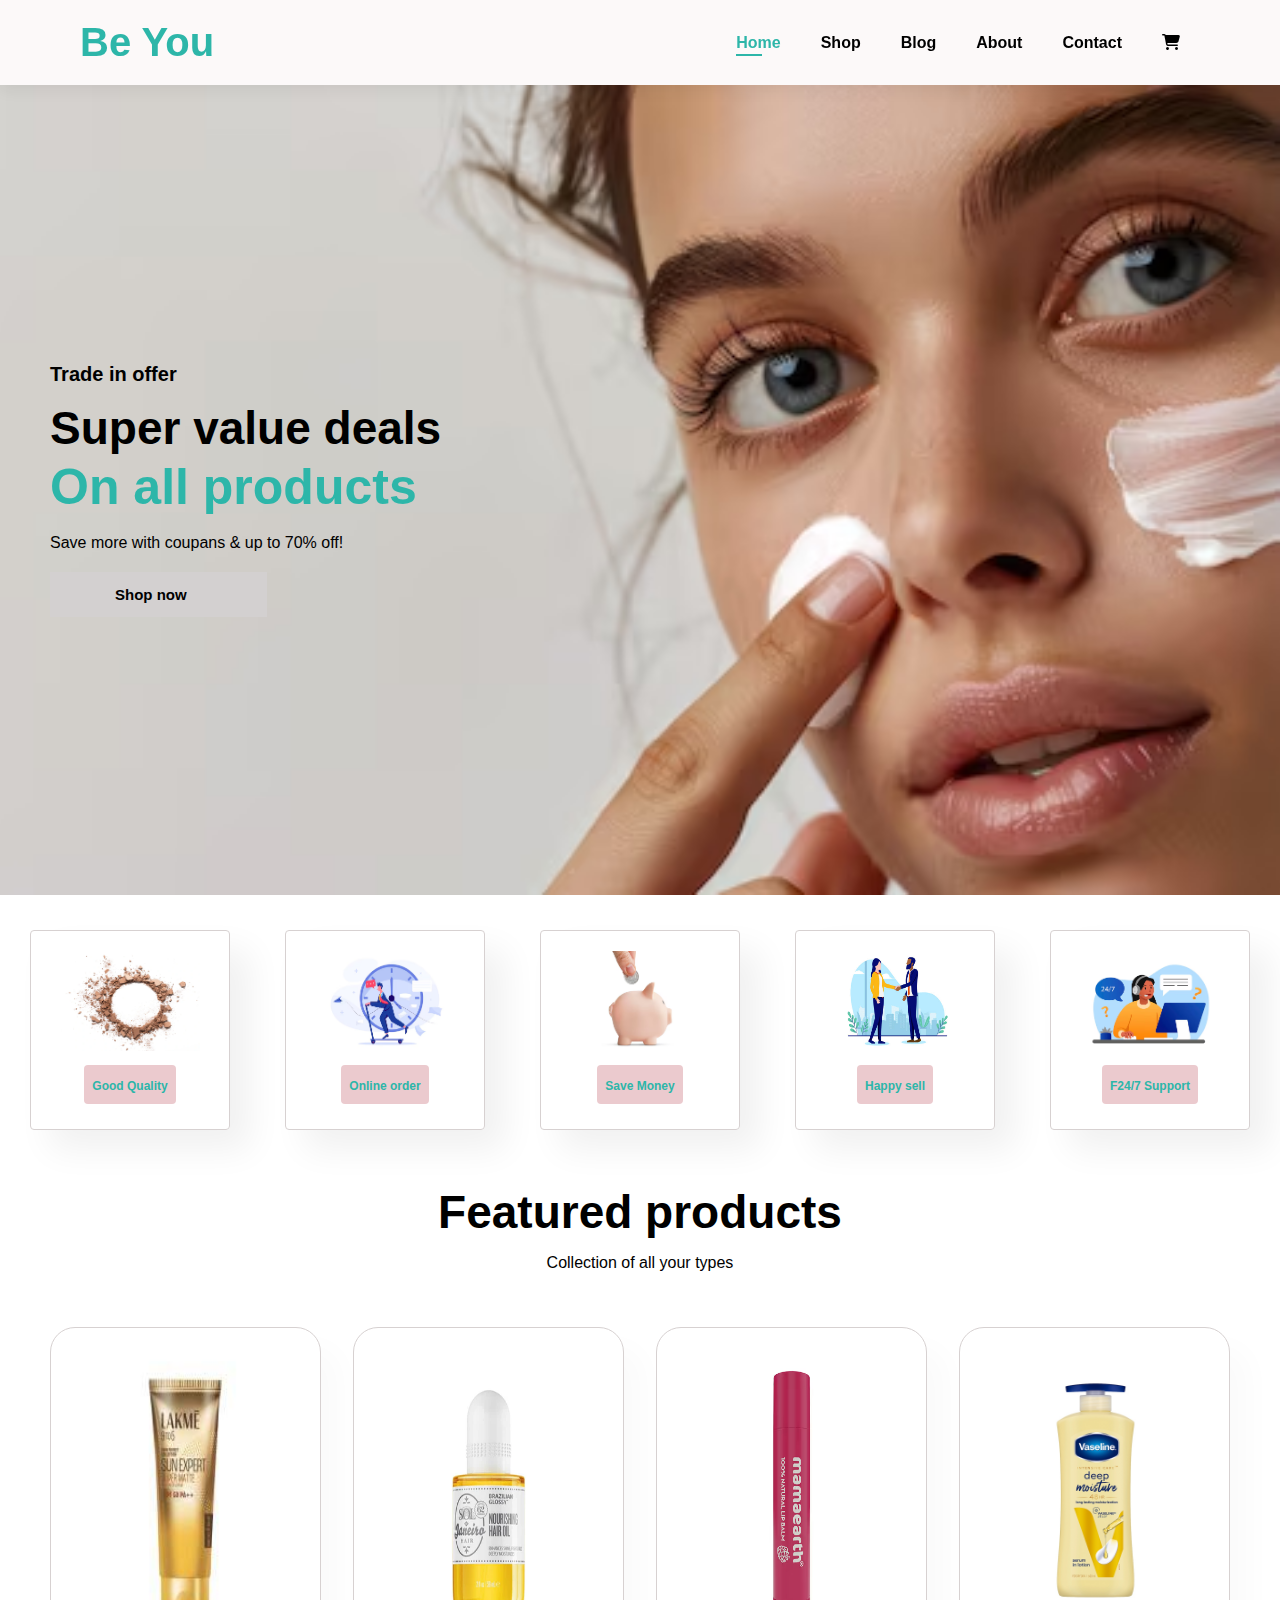
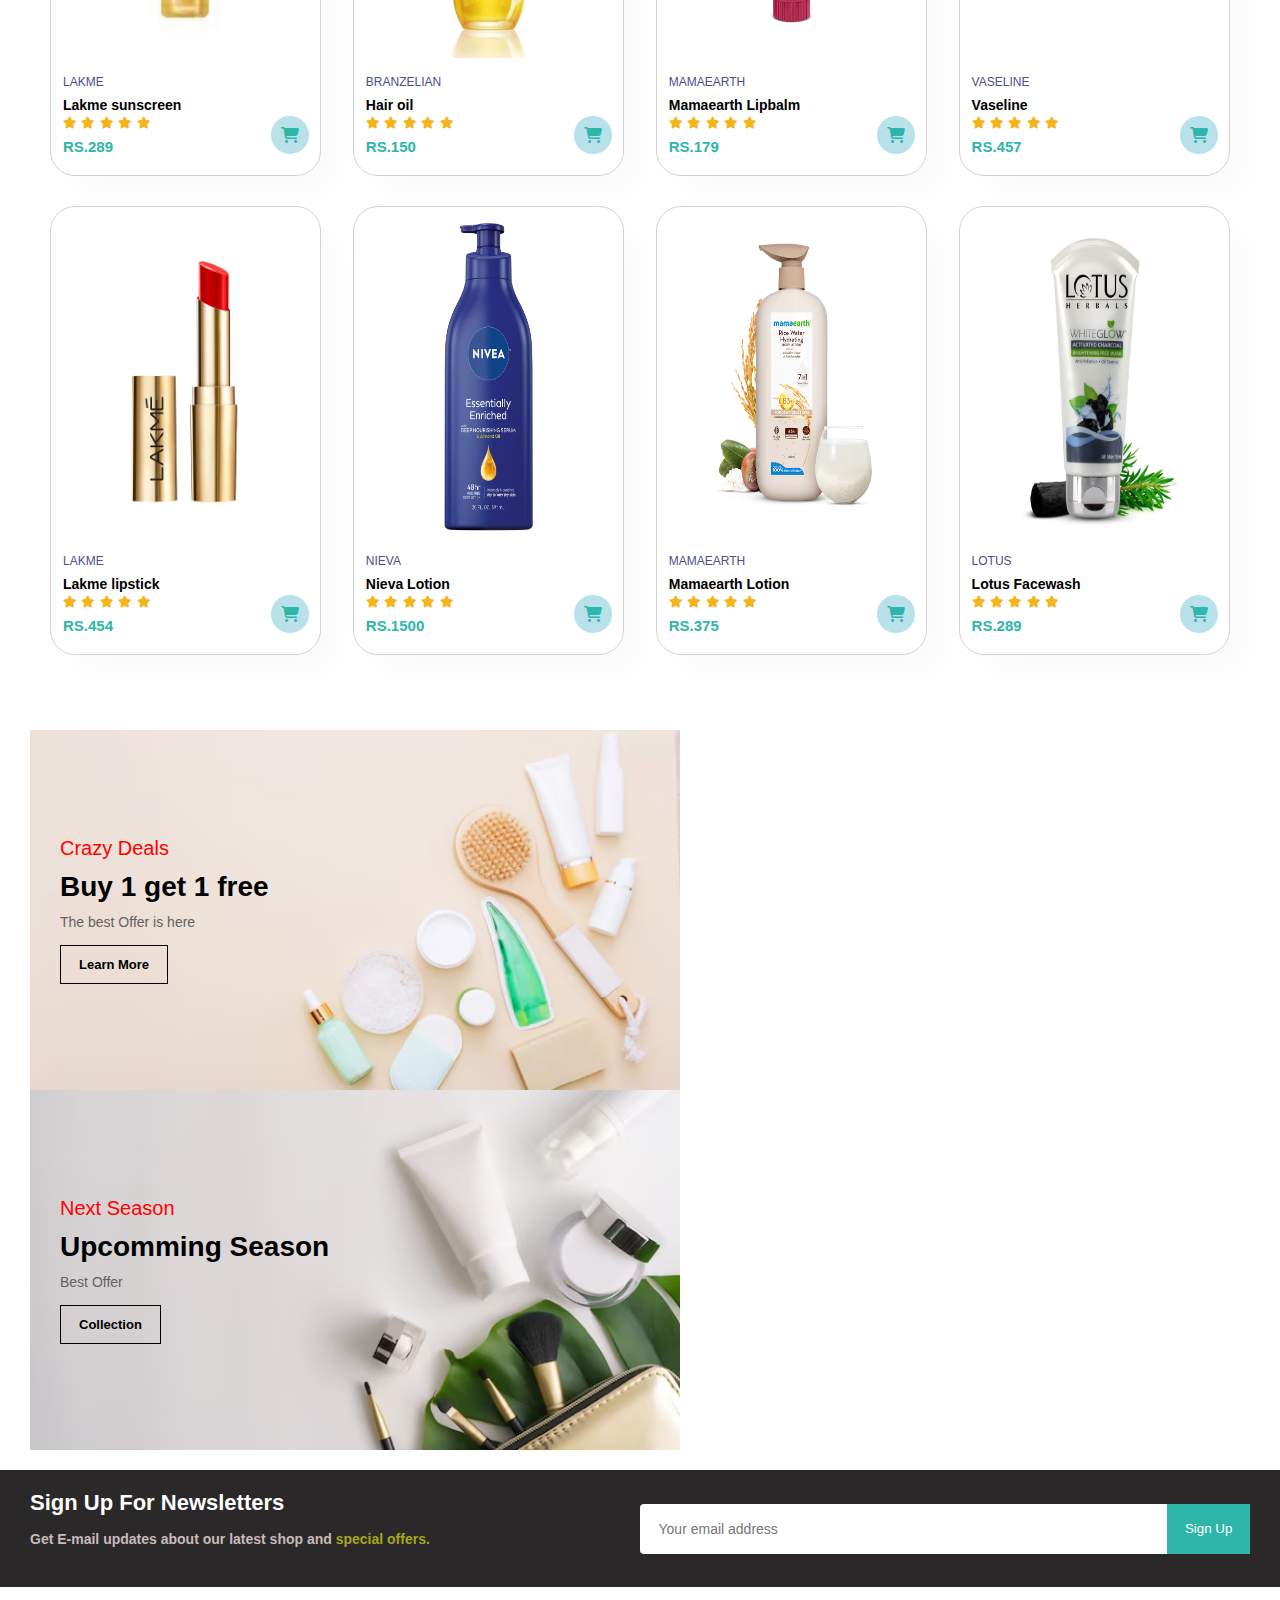
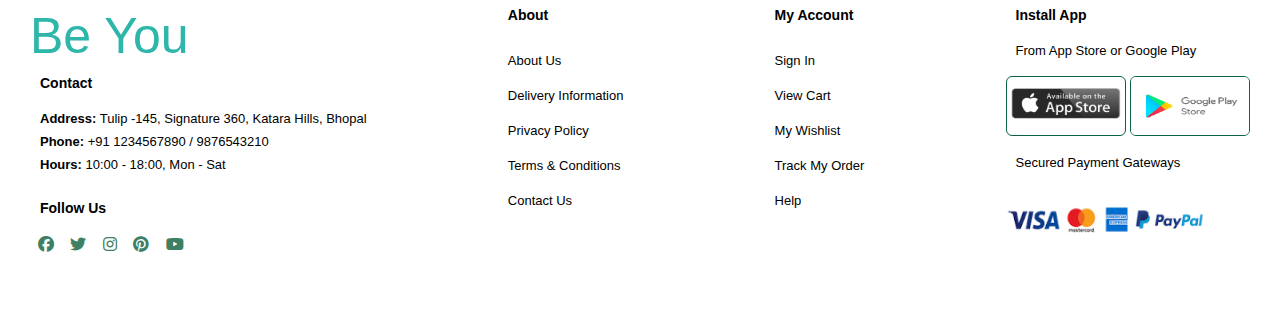
<file: home.html>
<!DOCTYPE html>
<html lang="en">
<head>
    <meta charset="UTF-8">
    <meta name="viewport" content="width=device-width, initial-scale=1.0">
    <title>Ecommerce Website</title>
    <link rel="stylesheet" href="https://cdnjs.cloudflare.com/ajax/libs/font-awesome/6.7.2/css/all.min.css" integrity="sha512-Evv84Mr4kqVGRNSgIGL/F/aIDqQb7xQ2vcrdIwxfjThSH8CSR7PBEakCr51Ck+w+/U6swU2Im1vVX0SVk9ABhg==" crossorigin="anonymous" referrerpolicy="no-referrer" />
    <link rel="stylesheet" href="style.css">
</head>
<body>
    <!-- ---------------------------                    navigation bar                 -- ----------------------------------- -->
     <section id="header">
        <div id="logo">Be You</div>

        <div>
            <ul id="navbar">
                <li><a class="active" href="home.html">Home</a></li>
                <li><a href="shop.html">Shop</a></li>
                <li><a href="blog.html">Blog</a></li>
                <li><a href="about.html">About</a></li>
                <li><a href="contact.html">Contact</a></li>
                <li id="lg-bag"><a href="cart.html"><i class="fa-solid fa-cart-shopping"></i></a></li>
                <a href="#" id="close"><i class="fa-solid fa-xmark"></i></a>
            </ul>
        </div>

        <div id="mobile">
            
            <i class="fa-solid fa-cart-shopping"></i>
            <i id="bar" class="fa-solid fa-bars"></i>
        </div>

     </section>
    <!-----------------------------                    Hero                             ------------------------------------- -->
     <section id="hero">
        <h4>Trade in offer</h4>
        <h2>Super value deals</h2>
        <h1>On all products</h1>
        <p>Save more with coupans & up to 70% off!</p>
        <button>Shop now</button>
     </section>
    <!-- --------------------------                     feature                         ------------------------------------- -->
     <section id="feature" class="section-p1">
        <div class="fe-box">
            <img src="gud 1.webp" alt="">
            <h6>Good Quality</h6>
        </div>
        <div class="fe-box">
            <img src="clock.avif" alt="">
            <h6>Online order</h6>
        </div>
        <div class="fe-box">
            <img src="save.avif" alt="">
            <h6>Save Money</h6>
        </div>
        <div class="fe-box">
            <img src="sell.jpg" alt="">
            <h6>Happy sell</h6>
        </div>
        <div class="fe-box">
            <img src="hour.avif" alt="">
            <h6>F24/7 Support</h6>
        </div>
     </section>
    
    <!-- -------------------------                     product                          ------------------------------------- -->
    <section id="product1" class="section-p1">
        <h2>Featured products</h2>
        <p>Collection of all your types</p>
        <div class="pro-container">
            <div class="pro">
                <img src="lakme sun.jpeg" alt="">
                <div class="des">
                    <span>LAKME</span>
                    <h5>Lakme sunscreen</h5>
                    <div class="star">
                        <i class="fas fa-star"></i>
                        <i class="fas fa-star"></i>
                        <i class="fas fa-star"></i>
                        <i class="fas fa-star"></i>
                        <i class="fas fa-star"></i>
                    </div>
                    <h4>RS.289</h4>
                </div>
                <a href="#"><i class="fa-solid fa-cart-shopping"></i></a>
            </div>

            <div class="pro">
                <img src="branzilian oil.webp" alt="">
                <div class="des">
                    <span>BRANZELIAN</span>
                    <h5>Hair oil</h5>
                    <div class="star">
                        <i class="fas fa-star"></i>
                        <i class="fas fa-star"></i>
                        <i class="fas fa-star"></i>
                        <i class="fas fa-star"></i>
                        <i class="fas fa-star"></i>
                    </div>
                    <h4>RS.150</h4>
                </div>
                <a href="#"><i class="fa-solid fa-cart-shopping"></i></a>
            </div>

            <div class="pro">
                <img src="mamaearth lipbalm.avif" alt="">
                <div class="des">
                    <span>MAMAEARTH</span>
                    <h5>Mamaearth Lipbalm</h5>
                    <div class="star">
                        <i class="fas fa-star"></i>
                        <i class="fas fa-star"></i>
                        <i class="fas fa-star"></i>
                        <i class="fas fa-star"></i>
                        <i class="fas fa-star"></i>
                    </div>
                    <h4>RS.179</h4>
                </div>
                <a href="#"><i class="fa-solid fa-cart-shopping"></i></a>
            </div>

            <div class="pro">
                <img src="veseline lotion.jpg" alt="">
                <div class="des">
                    <span>VASELINE</span>
                    <h5>Vaseline</h5>
                    <div class="star">
                        <i class="fas fa-star"></i>
                        <i class="fas fa-star"></i>
                        <i class="fas fa-star"></i>
                        <i class="fas fa-star"></i>
                        <i class="fas fa-star"></i>
                    </div>
                    <h4>RS.457</h4>
                </div>
                <a href="#"><i class="fa-solid fa-cart-shopping"></i></a>
            </div>

            <div class="pro">
                <img src="lipstick.webp" alt="">
                <div class="des">
                    <span>LAKME</span>
                    <h5>Lakme lipstick</h5>
                    <div class="star">
                        <i class="fas fa-star"></i>
                        <i class="fas fa-star"></i>
                        <i class="fas fa-star"></i>
                        <i class="fas fa-star"></i>
                        <i class="fas fa-star"></i>
                    </div>
                    <h4>RS.454</h4>
                </div>
                <a href="#"><i class="fa-solid fa-cart-shopping"></i></a>
            </div>

            <div class="pro">
                <img src="neiva.jpg" alt="">
                <div class="des">
                    <span>NIEVA</span>
                    <h5>Nieva Lotion</h5>
                    <div class="star">
                        <i class="fas fa-star"></i>
                        <i class="fas fa-star"></i>
                        <i class="fas fa-star"></i>
                        <i class="fas fa-star"></i>
                        <i class="fas fa-star"></i>
                    </div>
                    <h4>RS.1500</h4>
                </div>
                <a href="#"><i class="fa-solid fa-cart-shopping"></i></a>
            </div>

            <div class="pro">
                <img src="mamaearth lotion.avif" alt="">
                <div class="des">
                    <span>MAMAEARTH</span>
                    <h5>Mamaearth Lotion</h5>
                    <div class="star">
                        <i class="fas fa-star"></i>
                        <i class="fas fa-star"></i>
                        <i class="fas fa-star"></i>
                        <i class="fas fa-star"></i>
                        <i class="fas fa-star"></i>
                    </div>
                    <h4>RS.375</h4>
                </div>
                <a href="#"><i class="fa-solid fa-cart-shopping"></i></a>
            </div>

            <div class="pro">
                <img src="facewash.webp" alt="">
                <div class="des">
                    <span>LOTUS</span>
                    <h5>Lotus Facewash</h5>
                    <div class="star">
                        <i class="fas fa-star"></i>
                        <i class="fas fa-star"></i>
                        <i class="fas fa-star"></i>
                        <i class="fas fa-star"></i>
                        <i class="fas fa-star"></i>
                    </div>
                    <h4>RS.289</h4>
                </div>
                <a href="#"><i class="fa-solid fa-cart-shopping"></i></a>
            </div>


        </div>
    </section>

    <!----------------------------                      banner                          ---------------------------------------->
    <section id="banner" class="section-p1">
        <div class="banner-box">
            <h4>Crazy Deals</h4>
            <h2>Buy 1 get 1 free</h2>
            <span>The best Offer is here</span>
            <button class="white">Learn More</button>
        </div>
        <div class="banner-box banner-box2">
            <h4>Next Season</h4>
            <h2>Upcomming Season</h2>
            <span>Best Offer</span>
            <button class="white">Collection</button>
        </div>
    </section>

    <!----------------------------                      newsletter                      --------------------------------------->
    <section id="newsletter" class="section-p1">
        <div class="newstext">
            <h4>Sign Up For Newsletters</h4>
            <p>Get E-mail updates about our latest shop and <span>special offers.</span> </p>
        </div>
        <div class="form">
            <input type="text" placeholder="Your email address">
            <button class="normal">Sign Up</button>
        </div>
    </section>
    
    <!---------------------------                       footer                           -------------------------------------- -->
    <footer class="section-p1">
       <div class="col">
        <div class="logof">Be You</div>
        <h4>Contact</h4>
        <p><strong> Address:</strong> Tulip -145, Signature 360, Katara Hills, Bhopal </p>
        <p><strong> Phone:</strong> +91 1234567890 / 9876543210</p>
        <p><strong> Hours:</strong> 10:00 - 18:00, Mon - Sat </p>
        <div class="follow">
            <h4> Follow Us</h4>
            <div class="icon">
                <i class="fa-brands fa-facebook"></i>
                <i class="fa-brands fa-twitter"></i>
                <i class="fa-brands fa-instagram"></i>
                <i class="fa-brands fa-pinterest"></i>
                <i class="fa-brands fa-youtube"></i>
            </div>
        </div>
       </div>

       <div class="col">
        <h4>About</h4>
        <a href="#">About Us</a>
        <a href="#">Delivery Information</a>
        <a href="#">Privacy Policy</a>
        <a href="#">Terms & Conditions</a>
        <a href="#">Contact Us</a>
       </div>

       <div class="col">
        <h4>My Account</h4>
        <a href="#">Sign In</a>
        <a href="#">View Cart</a>
        <a href="#">My Wishlist</a>
        <a href="#">Track My Order</a>
        <a href="#">Help</a>
       </div>

       <div class="col install">
        <h4>Install App</h4>
        <p>From App Store or Google Play</p>
        <div class="row">
            <img src="play store.png" alt="">
            <img src="google play.png" alt="">
        </div>
        <p>Secured Payment Gateways</p>
        <img src="payment gateway.png" alt="">
       </div>
    </footer>
    
    <script src="script.js"></script>
</body>
</html>
</file>
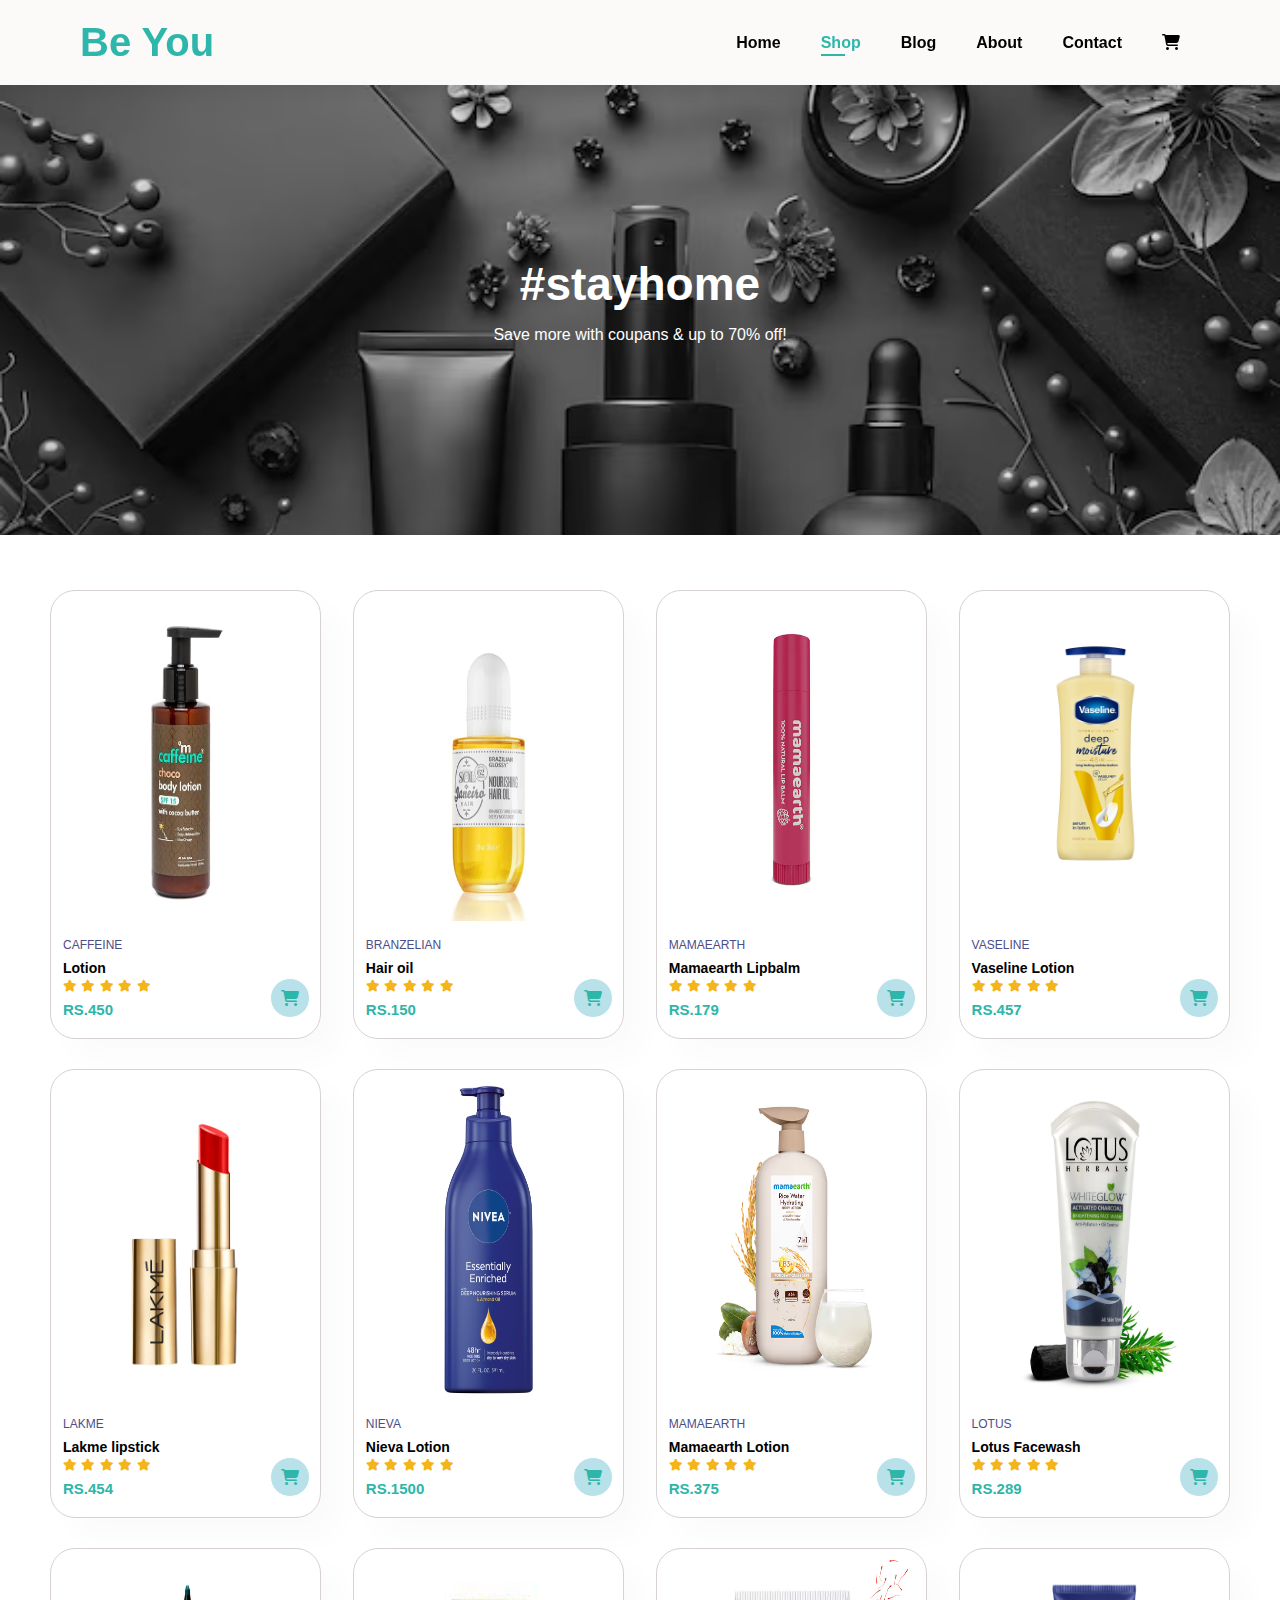
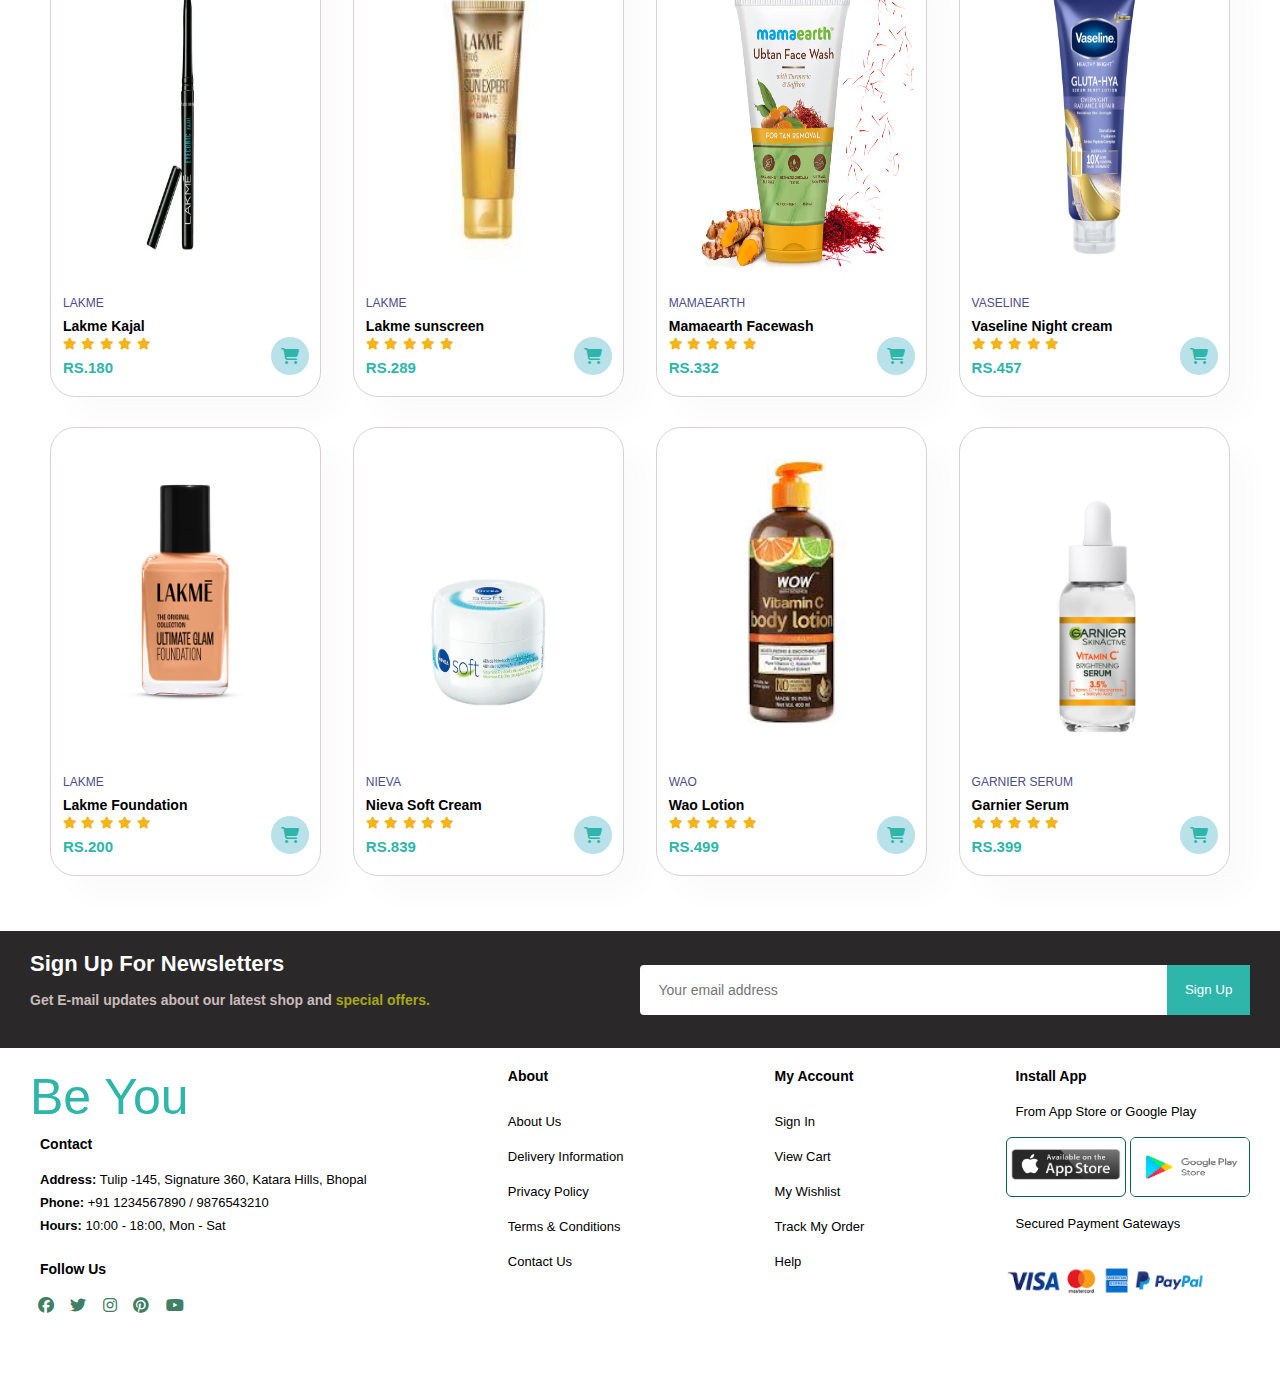
<file: shop.html>
<!DOCTYPE html>
<html lang="en">
<head>
    <meta charset="UTF-8">
    <meta name="viewport" content="width=device-width, initial-scale=1.0">
    <title>Shop page</title>
    <link rel="stylesheet" href="https://cdnjs.cloudflare.com/ajax/libs/font-awesome/6.7.2/css/all.min.css" integrity="sha512-Evv84Mr4kqVGRNSgIGL/F/aIDqQb7xQ2vcrdIwxfjThSH8CSR7PBEakCr51Ck+w+/U6swU2Im1vVX0SVk9ABhg==" crossorigin="anonymous" referrerpolicy="no-referrer" />
    <link rel="stylesheet" href="style.css">
</head>
<body>
    <!-- ---------------------------                    navigation bar                 -- ----------------------------------- -->
     <section id="header">
        <div id="logo">Be You</div>

        <div>
            <ul id="navbar">
                <li><a href="home.html">Home</a></li>
                <li><a class="active" href="shop.html">Shop</a></li>
                <li><a href="blog.html">Blog</a></li>
                <li><a href="about.html">About</a></li>
                <li><a href="contact.html">Contact</a></li>
                <li id="lg-bag"><a href="cart.html"><i class="fa-solid fa-cart-shopping"></i></a></li>
                <a href="#" id="close"><i class="fa-solid fa-xmark"></i></a>
            </ul>
        </div>

        <div id="mobile">
            
            <i class="fa-solid fa-cart-shopping"></i>
            <i id="bar" class="fa-solid fa-bars"></i>
        </div>

     </section>
    <!-----------------------------                    Hero                             ------------------------------------- -->
     <section id="page-header">
        <h2>#stayhome</h2>
        <p>Save more with coupans & up to 70% off!</p>
     </section>
    
    <!-- -------------------------                     product                          ------------------------------------- -->
    <section id="product1" class="section-p1">
        <div class="pro-container">
            <div class="pro" onclick="window.location.href='single_product.html';">
                <img src="caffeine lotion.webp" alt="">
                <div class="des">
                    <span>CAFFEINE</span>
                    <h5>Lotion</h5>
                    <div class="star">
                        <i class="fas fa-star"></i>
                        <i class="fas fa-star"></i>
                        <i class="fas fa-star"></i>
                        <i class="fas fa-star"></i>
                        <i class="fas fa-star"></i>
                    </div>
                    <h4>RS.450</h4>
                </div>
                <a href="#"><i class="fa-solid fa-cart-shopping"></i></a>
                
            </div>

            <div class="pro">
                <img src="branzilian oil.webp" alt="">
                <div class="des">
                    <span>BRANZELIAN</span>
                    <h5>Hair oil</h5>
                    <div class="star">
                        <i class="fas fa-star"></i>
                        <i class="fas fa-star"></i>
                        <i class="fas fa-star"></i>
                        <i class="fas fa-star"></i>
                        <i class="fas fa-star"></i>
                    </div>
                    <h4>RS.150</h4>
                </div>
                <a href="#"><i class="fa-solid fa-cart-shopping"></i></a>
            </div>

            <div class="pro">
                <img src="mamaearth lipbalm.avif" alt="">
                <div class="des">
                    <span>MAMAEARTH</span>
                    <h5>Mamaearth Lipbalm</h5>
                    <div class="star">
                        <i class="fas fa-star"></i>
                        <i class="fas fa-star"></i>
                        <i class="fas fa-star"></i>
                        <i class="fas fa-star"></i>
                        <i class="fas fa-star"></i>
                    </div>
                    <h4>RS.179</h4>
                </div>
                <a href="#"><i class="fa-solid fa-cart-shopping"></i></a>
            </div>

            <div class="pro">
                <img src="veseline lotion.jpg" alt="">
                <div class="des">
                    <span>VASELINE</span>
                    <h5>Vaseline Lotion</h5>
                    <div class="star">
                        <i class="fas fa-star"></i>
                        <i class="fas fa-star"></i>
                        <i class="fas fa-star"></i>
                        <i class="fas fa-star"></i>
                        <i class="fas fa-star"></i>
                    </div>
                    <h4>RS.457</h4>
                </div>
                <a href="#"><i class="fa-solid fa-cart-shopping"></i></a>
            </div>

            <div class="pro">
                <img src="lipstick.webp" alt="">
                <div class="des">
                    <span>LAKME</span>
                    <h5>Lakme lipstick</h5>
                    <div class="star">
                        <i class="fas fa-star"></i>
                        <i class="fas fa-star"></i>
                        <i class="fas fa-star"></i>
                        <i class="fas fa-star"></i>
                        <i class="fas fa-star"></i>
                    </div>
                    <h4>RS.454</h4>
                </div>
                <a href="#"><i class="fa-solid fa-cart-shopping"></i></a>
            </div>

            <div class="pro">
                <img src="neiva.jpg" alt="">
                <div class="des">
                    <span>NIEVA</span>
                    <h5>Nieva Lotion</h5>
                    <div class="star">
                        <i class="fas fa-star"></i>
                        <i class="fas fa-star"></i>
                        <i class="fas fa-star"></i>
                        <i class="fas fa-star"></i>
                        <i class="fas fa-star"></i>
                    </div>
                    <h4>RS.1500</h4>
                </div>
                <a href="#"><i class="fa-solid fa-cart-shopping"></i></a>
            </div>

            <div class="pro">
                <img src="mamaearth lotion.avif" alt="">
                <div class="des">
                    <span>MAMAEARTH</span>
                    <h5>Mamaearth Lotion</h5>
                    <div class="star">
                        <i class="fas fa-star"></i>
                        <i class="fas fa-star"></i>
                        <i class="fas fa-star"></i>
                        <i class="fas fa-star"></i>
                        <i class="fas fa-star"></i>
                    </div>
                    <h4>RS.375</h4>
                </div>
                <a href="#"><i class="fa-solid fa-cart-shopping"></i></a>
            </div>

            <div class="pro">
                <img src="facewash.webp" alt="">
                <div class="des">
                    <span>LOTUS</span>
                    <h5>Lotus Facewash</h5>
                    <div class="star">
                        <i class="fas fa-star"></i>
                        <i class="fas fa-star"></i>
                        <i class="fas fa-star"></i>
                        <i class="fas fa-star"></i>
                        <i class="fas fa-star"></i>
                    </div>
                    <h4>RS.289</h4>
                </div>
                <a href="#"><i class="fa-solid fa-cart-shopping"></i></a>
            </div>

            <div class="pro">
                <img src="lakme kajal.webp" alt="">
                <div class="des">
                    <span>LAKME</span>
                    <h5>Lakme Kajal</h5>
                    <div class="star">
                        <i class="fas fa-star"></i>
                        <i class="fas fa-star"></i>
                        <i class="fas fa-star"></i>
                        <i class="fas fa-star"></i>
                        <i class="fas fa-star"></i>
                    </div>
                    <h4>RS.180</h4>
                </div>
                <a href="#"><i class="fa-solid fa-cart-shopping"></i></a>
            </div>

            <div class="pro">
                <img src="lakme sun.jpeg" alt="">
                <div class="des">
                    <span>LAKME</span>
                    <h5>Lakme sunscreen</h5>
                    <div class="star">
                        <i class="fas fa-star"></i>
                        <i class="fas fa-star"></i>
                        <i class="fas fa-star"></i>
                        <i class="fas fa-star"></i>
                        <i class="fas fa-star"></i>
                    </div>
                    <h4>RS.289</h4>
                </div>
                <a href="#"><i class="fa-solid fa-cart-shopping"></i></a>
                
            </div>

            <div class="pro">
                <img src="mamaearth facewash.avif" alt="">
                <div class="des">
                    <span>MAMAEARTH</span>
                    <h5>Mamaearth Facewash</h5>
                    <div class="star">
                        <i class="fas fa-star"></i>
                        <i class="fas fa-star"></i>
                        <i class="fas fa-star"></i>
                        <i class="fas fa-star"></i>
                        <i class="fas fa-star"></i>
                    </div>
                    <h4>RS.332</h4>
                </div>
                <a href="#"><i class="fa-solid fa-cart-shopping"></i></a>
            </div>

            <div class="pro">
                <img src="vesaline night cream.webp" alt="">
                <div class="des">
                    <span>VASELINE</span>
                    <h5>Vaseline Night cream</h5>
                    <div class="star">
                        <i class="fas fa-star"></i>
                        <i class="fas fa-star"></i>
                        <i class="fas fa-star"></i>
                        <i class="fas fa-star"></i>
                        <i class="fas fa-star"></i>
                    </div>
                    <h4>RS.457</h4>
                </div>
                <a href="#"><i class="fa-solid fa-cart-shopping"></i></a>
            </div>

            <div class="pro">
                <img src="lakme foundation.jpg" alt="">
                <div class="des">
                    <span>LAKME</span>
                    <h5>Lakme Foundation</h5>
                    <div class="star">
                        <i class="fas fa-star"></i>
                        <i class="fas fa-star"></i>
                        <i class="fas fa-star"></i>
                        <i class="fas fa-star"></i>
                        <i class="fas fa-star"></i>
                    </div>
                    <h4>RS.200</h4>
                </div>
                <a href="#"><i class="fa-solid fa-cart-shopping"></i></a>
            </div>

            <div class="pro">
                <img src="nivea soft cream.webp" alt="">
                <div class="des">
                    <span>NIEVA</span>
                    <h5>Nieva Soft Cream</h5>
                    <div class="star">
                        <i class="fas fa-star"></i>
                        <i class="fas fa-star"></i>
                        <i class="fas fa-star"></i>
                        <i class="fas fa-star"></i>
                        <i class="fas fa-star"></i>
                    </div>
                    <h4>RS.839</h4>
                </div>
                <a href="#"><i class="fa-solid fa-cart-shopping"></i></a>
            </div>

            <div class="pro">
                <img src="wao lotion.jpeg" alt="">
                <div class="des">
                    <span>WAO</span>
                    <h5>Wao Lotion</h5>
                    <div class="star">
                        <i class="fas fa-star"></i>
                        <i class="fas fa-star"></i>
                        <i class="fas fa-star"></i>
                        <i class="fas fa-star"></i>
                        <i class="fas fa-star"></i>
                    </div>
                    <h4>RS.499</h4>
                </div>
                <a href="#"><i class="fa-solid fa-cart-shopping"></i></a>
            </div>

            <div class="pro">
                <img src="garnier serum.jpg" alt="">
                <div class="des">
                    <span>GARNIER SERUM</span>
                    <h5>Garnier Serum</h5>
                    <div class="star">
                        <i class="fas fa-star"></i>
                        <i class="fas fa-star"></i>
                        <i class="fas fa-star"></i>
                        <i class="fas fa-star"></i>
                        <i class="fas fa-star"></i>
                    </div>
                    <h4>RS.399</h4>
                </div>
                <a href="#"><i class="fa-solid fa-cart-shopping"></i></a>
            </div>



        </div>
    </section>

    <!----------------------------                      newsletter                      --------------------------------------->
    <section id="newsletter" class="section-p1">
        <div class="newstext">
            <h4>Sign Up For Newsletters</h4>
            <p>Get E-mail updates about our latest shop and <span>special offers.</span> </p>
        </div>
        <div class="form">
            <input type="text" placeholder="Your email address">
            <button class="normal">Sign Up</button>
        </div>
    </section>
    
    <!---------------------------                       footer                           -------------------------------------- -->
    <footer class="section-p1">
       <div class="col">
        <div class="logof">Be You</div>
        <h4>Contact</h4>
        <p><strong> Address:</strong> Tulip -145, Signature 360, Katara Hills, Bhopal </p>
        <p><strong> Phone:</strong> +91 1234567890 / 9876543210</p>
        <p><strong> Hours:</strong> 10:00 - 18:00, Mon - Sat </p>
        <div class="follow">
            <h4> Follow Us</h4>
            <div class="icon">
                <i class="fa-brands fa-facebook"></i>
                <i class="fa-brands fa-twitter"></i>
                <i class="fa-brands fa-instagram"></i>
                <i class="fa-brands fa-pinterest"></i>
                <i class="fa-brands fa-youtube"></i>
            </div>
        </div>
       </div>

       <div class="col">
        <h4>About</h4>
        <a href="#">About Us</a>
        <a href="#">Delivery Information</a>
        <a href="#">Privacy Policy</a>
        <a href="#">Terms & Conditions</a>
        <a href="#">Contact Us</a>
       </div>

       <div class="col">
        <h4>My Account</h4>
        <a href="#">Sign In</a>
        <a href="#">View Cart</a>
        <a href="#">My Wishlist</a>
        <a href="#">Track My Order</a>
        <a href="#">Help</a>
       </div>

       <div class="col install">
        <h4>Install App</h4>
        <p>From App Store or Google Play</p>
        <div class="row">
            <img src="play store.png" alt="">
            <img src="google play.png" alt="">
        </div>
        <p>Secured Payment Gateways</p>
        <img src="payment gateway.png" alt="">
       </div>
    </footer>
    
    <script src="script.js"></script>
</body>
</html>
</file>
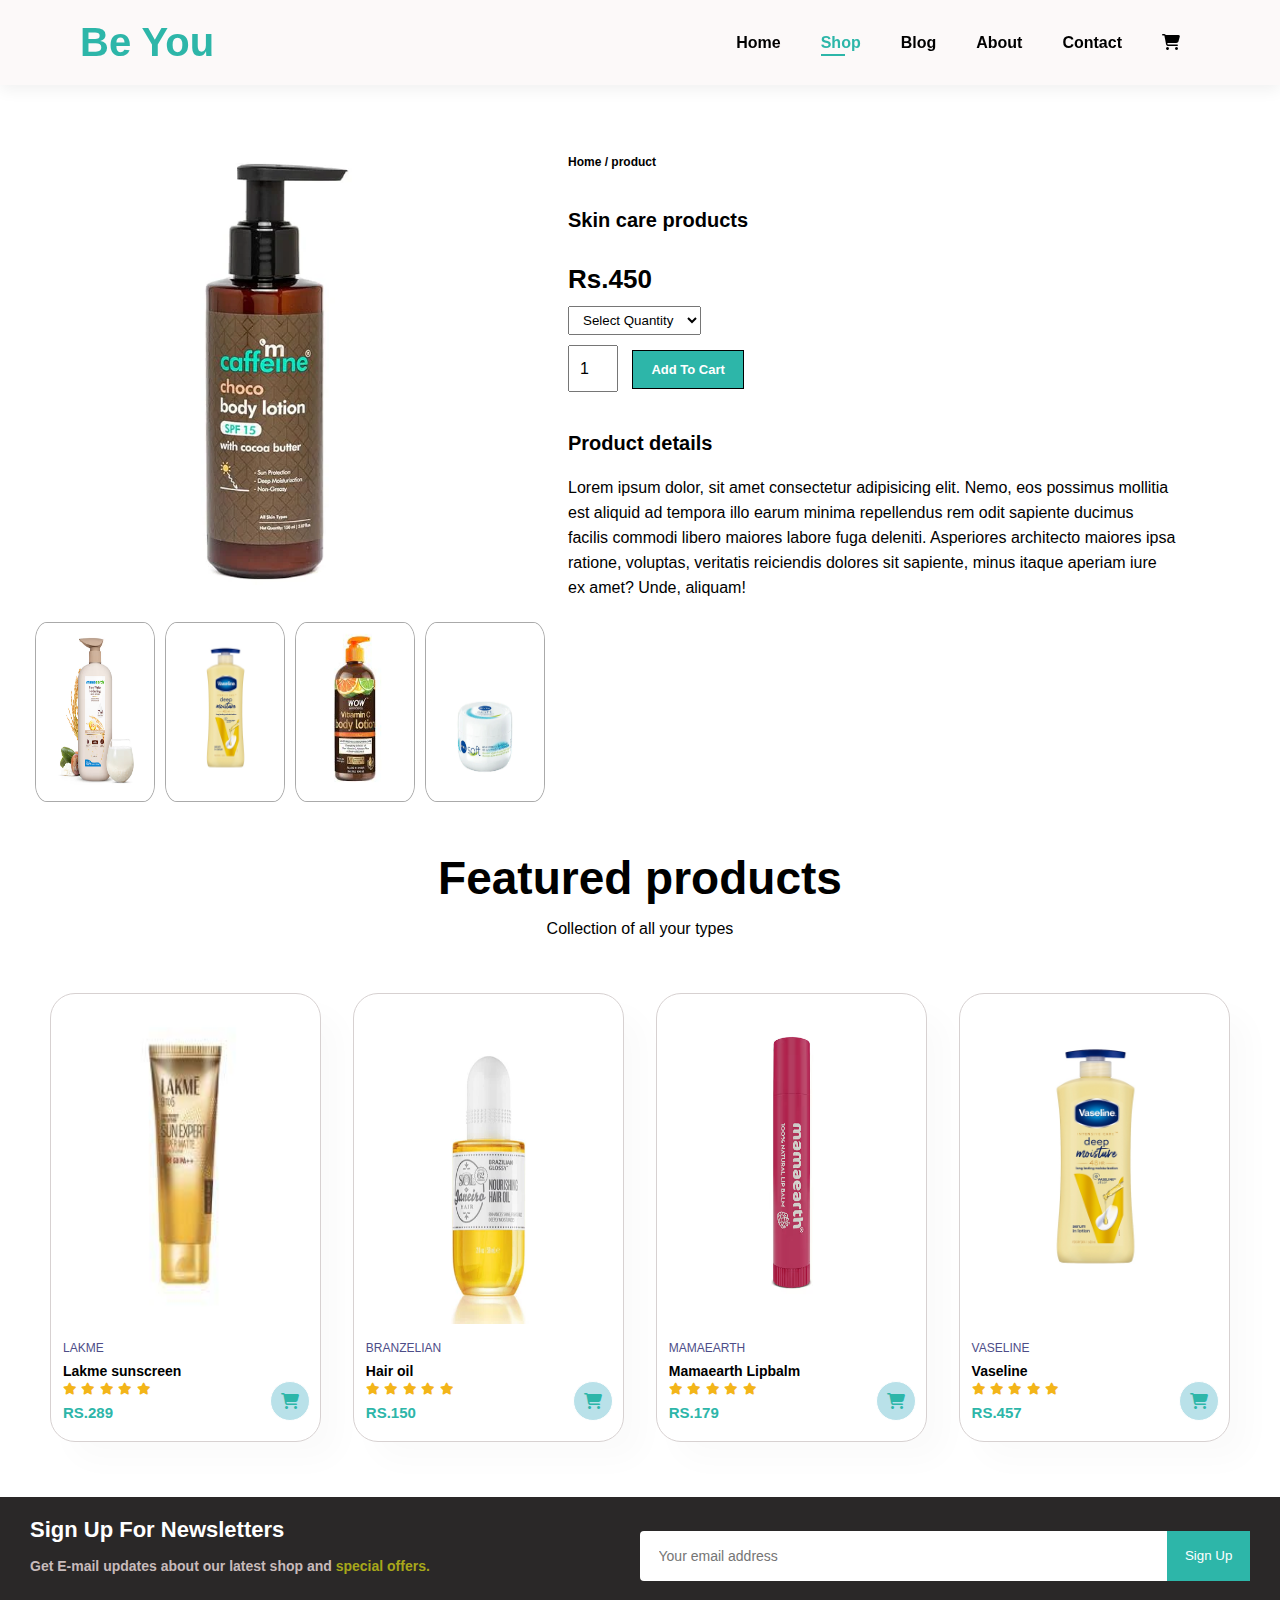
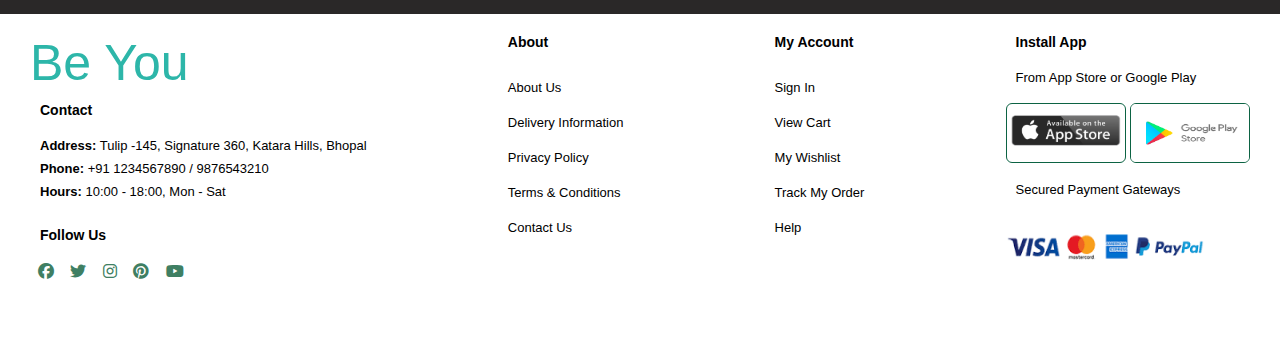
<file: single_product.html>
<!DOCTYPE html>
<html lang="en">
<head>
    <meta charset="UTF-8">
    <meta name="viewport" content="width=device-width, initial-scale=1.0">
    <title>Shop page</title>
    <link rel="stylesheet" href="https://cdnjs.cloudflare.com/ajax/libs/font-awesome/6.7.2/css/all.min.css" integrity="sha512-Evv84Mr4kqVGRNSgIGL/F/aIDqQb7xQ2vcrdIwxfjThSH8CSR7PBEakCr51Ck+w+/U6swU2Im1vVX0SVk9ABhg==" crossorigin="anonymous" referrerpolicy="no-referrer" />
    <link rel="stylesheet" href="style.css">
</head>
<body>
    <!-- ---------------------------                    navigation bar                 -- ----------------------------------- -->
     <section id="header">
        <div id="logo">Be You</div>

        <div>
            <ul id="navbar">
                <li><a href="home.html">Home</a></li>
                <li><a class="active" href="shop.html">Shop</a></li>
                <li><a href="blog.html">Blog</a></li>
                <li><a href="about.html">About</a></li>
                <li><a href="contact.html">Contact</a></li>
                <li id="lg-bag"><a href="cart.html"><i class="fa-solid fa-cart-shopping"></i></a></li>
                <a href="#" id="close"><i class="fa-solid fa-xmark"></i></a>
            </ul>
        </div>

        <div id="mobile">
            
            <i class="fa-solid fa-cart-shopping"></i>
            <i id="bar" class="fa-solid fa-bars"></i>
        </div>

     </section>

     <!----------------------------                      single page                   ---------------------------------------- -->
     <section id="prodetails" class="section-p1">
        <div class="single-pro-image">
            <img src="caffeine lotion.webp" width="100%"  id="mainimg">
            <div class="small-img-group">
                <div class="small-img-col">
                    <img src="mamaearth lotion.avif" width="100%" class="small-img" alt="">
                </div>
                <div class="small-img-col">
                    <img src="veseline lotion.jpg" width="100%" class="small-img" alt="">
                </div>
                <div class="small-img-col">
                    <img src="wao lotion.jpeg" width="100%" class="small-img" alt="">
                </div>
                <div class="small-img-col">
                    <img src="nivea soft cream.webp" width="100%" class="small-img" alt="">
                </div>
            </div>
        </div>

        <div class="single-pro-details">
            <h6>Home / product</h6>
            <h4>Skin care products</h4>
            <h2>Rs.450</h2>
            <select>
                <option>Select Quantity</option>
                <option>500ml</option>
                <option>200ml</option>
                <option>100ml</option>
            </select>
            <input type="number" value="1">
            <button class="white">Add To Cart</button>
            <h4>Product details</h4>
            <span>Lorem ipsum dolor, sit amet consectetur adipisicing elit. Nemo, eos possimus mollitia est aliquid ad tempora illo earum minima repellendus rem odit sapiente ducimus facilis commodi libero maiores labore fuga deleniti. Asperiores architecto maiores ipsa ratione, voluptas, veritatis reiciendis dolores sit sapiente, minus itaque aperiam iure ex amet? Unde, aliquam! </span>    
        </div>
     </section>

    <!-- -------------------------                     product                          ------------------------------------- -->
    <section id="product1" class="section-p1">
        <h2>Featured products</h2>
        <p>Collection of all your types</p>
        <div class="pro-container">
            <div class="pro">
                <img src="lakme sun.jpeg" alt="">
                <div class="des">
                    <span>LAKME</span>
                    <h5>Lakme sunscreen</h5>
                    <div class="star">
                        <i class="fas fa-star"></i>
                        <i class="fas fa-star"></i>
                        <i class="fas fa-star"></i>
                        <i class="fas fa-star"></i>
                        <i class="fas fa-star"></i>
                    </div>
                    <h4>RS.289</h4>
                </div>
                <a href="#"><i class="fa-solid fa-cart-shopping"></i></a>
            </div>

            <div class="pro">
                <img src="branzilian oil.webp" alt="">
                <div class="des">
                    <span>BRANZELIAN</span>
                    <h5>Hair oil</h5>
                    <div class="star">
                        <i class="fas fa-star"></i>
                        <i class="fas fa-star"></i>
                        <i class="fas fa-star"></i>
                        <i class="fas fa-star"></i>
                        <i class="fas fa-star"></i>
                    </div>
                    <h4>RS.150</h4>
                </div>
                <a href="#"><i class="fa-solid fa-cart-shopping"></i></a>
            </div>

            <div class="pro">
                <img src="mamaearth lipbalm.avif" alt="">
                <div class="des">
                    <span>MAMAEARTH</span>
                    <h5>Mamaearth Lipbalm</h5>
                    <div class="star">
                        <i class="fas fa-star"></i>
                        <i class="fas fa-star"></i>
                        <i class="fas fa-star"></i>
                        <i class="fas fa-star"></i>
                        <i class="fas fa-star"></i>
                    </div>
                    <h4>RS.179</h4>
                </div>
                <a href="#"><i class="fa-solid fa-cart-shopping"></i></a>
            </div>

            <div class="pro">
                <img src="veseline lotion.jpg" alt="">
                <div class="des">
                    <span>VASELINE</span>
                    <h5>Vaseline</h5>
                    <div class="star">
                        <i class="fas fa-star"></i>
                        <i class="fas fa-star"></i>
                        <i class="fas fa-star"></i>
                        <i class="fas fa-star"></i>
                        <i class="fas fa-star"></i>
                    </div>
                    <h4>RS.457</h4>
                </div>
                <a href="#"><i class="fa-solid fa-cart-shopping"></i></a>
            </div>

        </div>
    </section>

    <!----------------------------                      newsletter                      --------------------------------------->
    <section id="newsletter" class="section-p1">
        <div class="newstext">
            <h4>Sign Up For Newsletters</h4>
            <p>Get E-mail updates about our latest shop and <span>special offers.</span> </p>
        </div>
        <div class="form">
            <input type="text" placeholder="Your email address">
            <button class="normal">Sign Up</button>
        </div>
    </section>
    
    <!---------------------------                       footer                           -------------------------------------- -->
    <footer class="section-p1">
       <div class="col">
        <div class="logof">Be You</div>
        <h4>Contact</h4>
        <p><strong> Address:</strong> Tulip -145, Signature 360, Katara Hills, Bhopal </p>
        <p><strong> Phone:</strong> +91 1234567890 / 9876543210</p>
        <p><strong> Hours:</strong> 10:00 - 18:00, Mon - Sat </p>
        <div class="follow">
            <h4> Follow Us</h4>
            <div class="icon">
                <i class="fa-brands fa-facebook"></i>
                <i class="fa-brands fa-twitter"></i>
                <i class="fa-brands fa-instagram"></i>
                <i class="fa-brands fa-pinterest"></i>
                <i class="fa-brands fa-youtube"></i>
            </div>
        </div>
       </div>

       <div class="col">
        <h4>About</h4>
        <a href="#">About Us</a>
        <a href="#">Delivery Information</a>
        <a href="#">Privacy Policy</a>
        <a href="#">Terms & Conditions</a>
        <a href="#">Contact Us</a>
       </div>

       <div class="col">
        <h4>My Account</h4>
        <a href="#">Sign In</a>
        <a href="#">View Cart</a>
        <a href="#">My Wishlist</a>
        <a href="#">Track My Order</a>
        <a href="#">Help</a>
       </div>

       <div class="col install">
        <h4>Install App</h4>
        <p>From App Store or Google Play</p>
        <div class="row">
            <img src="play store.png" alt="">
            <img src="google play.png" alt="">
        </div>
        <p>Secured Payment Gateways</p>
        <img src="payment gateway.png" alt="">
       </div>
    </footer>

    
    <script src="script.js"></script>
</body>
</html>
</file>
<file: style.css>
@import url('');
*{
margin:0;
padding: 0;
box-sizing: border-box;
font-family: 'spartan',sans-serif;
}

h1{
    font-size: 50px;
    line-height: 64px;
    color: black;
}

h2{
    font-size: 46px;
    line-height: 54px;
    color: black;
}

h4{
    font-size: 20px;
    color: black;
}

h6{
    font-weight:700;
    font-size: 12px;
}

p{
    font-size: 16px;
    line-height: rgb(114, 153, 114);
    margin: 15px 0 20px 0;
}

.section-p1{
    padding: 20px 30px;
}

.section-m1{
    margin: 40px 0;
}

button.white{
    font-size: 13px;
    font-weight: 600;
    padding: 11px 18px;
    color: black;
    background-color: transparent;
    cursor: pointer;
    border: 1px solid black;
    outline: none;
    transition: 0.2s;
}

body{
    width: 100%;
}


/* =============================                      //Home//                    ======================================== */
/* --------------------                                Header Start               ---------------------------------- */
#logo{
    font-size: 40px;
    font-weight: 600;
    color: rgb(45, 182, 169);
}

#header{
    display: flex;
    align-items: center;
    justify-content: space-between;
    padding: 20px 80px;
    background: rgb(252, 249, 249);
    box-shadow: 0 5px 15px rgba(0,0,0,0.06);
    z-index: 999;
    position: sticky;
    top: 0;
    left: 0;
}

#navbar{
    display: flex;
    align-items: center;
    justify-content: center;
}

#navbar li{
    list-style: none;
    padding: 0 20px ;
    position: relative;
}

#navbar li a{
    text-decoration: none;
    font-size: 16px;
    font-weight: 600;
    color: black;
    transition: 0.3s ease;
}

#navbar li a:hover,
#navbar li a.active{
    color: rgb(45, 182, 169);
}

#navbar li a.active::after,
#navbar li a:hover::after{
    content: "";
    width: 30%;
    height: 2px;
    background-color:rgb(45, 182, 169) ;
    position: absolute;
    bottom: -4px;
    left: 20px;
}
 #mobile{
    display: none;
    align-items: center;
 }

 #close{
    display: none;
 }
 

/* --------------------------------                    Home                     ----------------------------------- */
#hero{
    background-image: url("bg\ photo.avif");
    height: 90vh;
    width: 100%;
    background-size: cover;
    background-position: top 25% right 0;
    padding: 0 50px;
    display: flex;
    flex-direction: column;
    align-items: flex-start;
    justify-content: center;    
}

#hero h4{
    padding-bottom: 15px;
}

#hero h1{
    color:rgb(45, 182, 169);
}

#hero button{
    background-color: rgb(211, 208, 208);
    color: black;
    border: 0;
    padding: 14px 80px 14px 65px;
    background-repeat: no-repeat;
    cursor: pointer;
    font-weight: 700;
    font-size: 15px;
}

/* --------------------------------                 features                         ------------------------------- */
#feature{
    display: flex;
    align-items: center;
    justify-content: space-between;
    flex-wrap: wrap;

}
#feature .fe-box{
    width: 200px;
    height: 200px;
    text-align: center;
    padding: 20px 10px;
    box-shadow: 20px 20px 34px rgba(0, 0, 0, 0.06);
    border: 1px solid rgb(215, 209, 209);
    border-radius: 4px;
    margin: 15px 0;
    align-items: center;
}

#feature .fe-box:hover{
    box-shadow: 20px 10px 54px rgba(0, 0, 0, 0.03);
}

#feature .fe-box h6{
    display: inline-block;
    padding: 9px 8px 6px 8px;
    line-height: 2;
    border-radius: 4px;
    color: rgb(45, 182, 169);
    background-color: rgb(235, 202, 206);
}

#feature .fe-box img{
    width: 140px;
    height: 100px;
    margin-bottom: 10px;
}

/* -------------------------------------                          products           ---------------------------- */

#product1{
    text-align: center;
}

#product1 .pro-container{
    display: flex;
    justify-content: space-between;
    padding: 20px;
    flex-wrap: wrap;
}


#product1 .pro{
    width: 23%;
    min-width: 250px;
    padding: 10px 12px;
    border: 1px solid rgb(215, 209, 209);
    border-radius: 25px;
    cursor: pointer;
    box-shadow: 20px 20px 30px rgba(0,0,0,0.02);
    margin: 15px 0;
    transition: 0.2s ease;
    position: relative;
}

#product1 .pro:hover{
    box-shadow: 20px 20px 30px rgba(0, 0, 0, 0.06);
}

#product1 .pro img{
    width: 100%;
    border-radius: 20px;
    height: 320px;
}

#product1 .pro .des{
    text-align: start;
    padding: 10px 0;   
}

#product1 .pro .des span{
    color: rgb(77, 77, 136);
    font-size: 12px;
}

#product1 .pro .des h5{
    padding-top: 7px;
    color: black;
    font-size: 14px;
}

#product1 .pro .des i{
    font-size: 12px;
    color: rgba(243,181,25);
}

#product1 .pro .des h4{
    padding-top: 7px;
    font-size: 15px;
    font-weight: 700;
    color: rgb(45, 182, 169);
}

#product1 .pro a{
    width: 40px;
    height: 40px;
    line-height: 40px;
    border-radius: 50px;
    background-color: rgb(185, 225, 233);
    font-weight: 500;
    color:rgb(45, 182, 169) ;
    border: 1px solid white;
    position: absolute;
    bottom: 20px;
    right: 10px;
}

/*-------------------------------------                    banner                     ----------------------------------- */
#banner{
    display: flex;
    justify-content: space-between;
    flex-wrap:wrap;
}

#banner .banner-box{
    display: flex;
    flex-direction: column;
    justify-content: center;
    align-items: flex-start;
    background-image: url("background\ 1.avif");
    min-width: 700px;
    height: 50vh;
    background-size: cover;
    background-position: center;
    padding: 30px;
}

#banner .banner-box2{
    background-image: url("background\ 2.avif");
}

#banner h4{
    color: red;
    font-size: 20px;
    font-weight: 300;
}

#banner h2{
    color: black;
    font-size: 28px;
    font-weight: 800;
}

#banner span{
    color: rgb(99, 97, 97);
    font-size: 14px;
    font-weight: 500;
    padding-bottom: 15px;
}

#banner .banner-box:hover button{
    background: rgb(45, 182, 169) ;
    border: 1px solid rgb(45, 182, 169);   
}


/*------------------------------------                     newsletter                  ------------------------------ */
#newsletter {
    display: flex;
    justify-content: space-between;
    flex-wrap: wrap;
    align-items: center;
    background-position: 20% 30%;
    background-color: rgb(42, 40, 40);
}
#newsletter h4{
    font-size: 22px;
    font-weight: 700;
    color: white;
}

#newsletter p{
    font-size: 14px;
    font-weight: 600;
    color: rgb(199, 187, 187);
}

#newsletter p span{
    color: rgb(167, 167, 26);
}

#newsletter .form{
    display: flex;
    width: 50%;
}

#newsletter input{
    height: 50px;
    padding: 0 1.25em;
    font-size: 14px;
    width: 100%;
    border: 1px solid transparent;
    border-radius: 4px;
    outline: none;
    border-top-right-radius: 0;
    border-bottom-right-radius: 0;

}

#newsletter button{
    height: 50px;
    padding: 0 1.25em;
    background-color:rgb(45, 182, 169) ;
    color: white;
    white-space: nowrap;
    border-top-left-radius:0;
    border-bottom-right-radius:0;
    border: 1px solid transparent;
}

/*-----------------------------------------                footer                    -------------------------------------- */
footer{
    display: flex;
    flex-wrap: wrap;
    justify-content: space-between;
}

footer .col{
    display: flex;
    flex-direction: column;
    align-items: flex-start;
    margin-bottom: 20px;
}

footer .logof{
    font-size: 50px;
    color: rgb(45, 182, 169) ;
    margin-bottom: 10px;
}

footer h4{
    font-size: 14px;
    padding-bottom: 20px;
    padding-left: 10px;
}

footer p{
    font-size: 13px;
    margin: 0 0 8px 0;
    padding-left: 10px;
}

footer a{
    font-size: 13px;
    text-decoration: none;
    color: black;
    margin: 10px;
}

footer .follow{
    margin-top: 20px;
}

footer .follow i{
    color: #3f7f63;
    padding-right: 4px;
    cursor: pointer;
    padding-left: 8px;
}

footer .install .row img{
    border: 1px solid rgb(12, 99, 67);
    border-radius: 6px;
    width: 120px;
    height: 60px;
}

footer .install img{
    margin: 10px 0 15px 0;
    width: 200px;
    height: 70px;
}

footer .follow i:hover, 
footer a:hover{
    color:rgb(25, 227, 207) ;
}

/*--------------------------------------------------          media queries          ------------------------------------ */
@media(max-width:1440px){
    #banner .banner-box{
        background-image: url("background\ 1.avif");
        min-width: 650px;
        height: 40vh;
    }
    #banner .banner-box2{
        background-image: url("background\ 2.avif");
    }
}
@media(max-width:1024px){

    #hero{    
        height: 70vh;
    }
    
    #hero button{    
        padding: 10px 60px 10px 45px;    
    }

    #feature .fe-box{
        width: 160px;
        padding: 10px 10px;
        margin: 10px 0;
    }
    
    #product1 .pro-container{
        padding: 20px;
        display: grid;
        grid-template-columns: auto auto auto;
    }
    
    
    #product1 .pro{
        min-width: 260px;
    }
    
    #product1 .pro:hover{
        box-shadow: 20px 20px 30px rgba(0, 0, 0, 0.06);
    }
    
    #product1 .pro img{
        width: 200px;
    }
    
    #banner .banner-box{
        background-image: url("background\ 1.avif");
        min-width: 470px;
        height: 30vh;
    }

    #banner .banner-box2{
        background-image: url("background\ 2.avif");
    }

}
@media(max-width:768px){
    #navbar {
        display: flex;
        flex-direction: column;
        align-items: flex-start;
        justify-content: flex-start;
        position: fixed;
        top: 0;
        right: -300px;
        height: 100vh;
        width: 300px;
        background-color: white;
        box-shadow: 0 40px 60px rgba(0, 0, 0, 0.01);
        padding: 80px 0 0 10px;
        transition: 0.3s;
    }

    #navbar.active{
        right: 0px;
    }
    #navbar li{
        margin-bottom: 25px;
    }

    #mobile{
        display: flex;
        align-items: center;
     }

     #mobile i{
        /* color: rgb(45, 182, 169) ; */
        color: black;
        font-size: 24px;
        padding-left: 20px;
     }

     #close{
        display: initial;
        position: absolute;
        top: 30px;
        left: 30px;
        color: black;
        font-size: 24px;
     }

     #lg-bag{
        display: none;
     }

     #hero{
        height: 70vh;
        padding: 0 80px;
        background-position: top 30% right 30%;
    }
    
    #hero h4{
        padding-bottom: 10px;
    }
    

    #feature{
        display: grid;
        grid-template-columns: auto auto auto;
    }

    #product1 .pro-container{
        padding: 5px;
        display: grid;
        grid-template-columns: auto auto auto;
    }   
    
    #product1 .pro{
        min-width: 200px;
        margin: 10px;
    }
    
    #product1 .pro img{
        width: 100px;
        height: 180px;
    }

    #banner .banner-box{
        background-image: url("background\ 1.avif");
        min-width: 340px;
        height: 30vh;
        padding: 10px;
    }
    
    #banner .banner-box2{
        background-image: url("background\ 2.avif");
    }
    
    #banner h4{
        font-size: 15px;
        font-weight: 200;
    }
    
    #banner h2{
        font-size: 20px;
        font-weight: 600;
    }
    
    #banner span{
        font-size: 12px;
        font-weight: 300;
        padding-bottom: 10px;
    }

    #newsletter h4{
        font-size: 15px;
        font-weight: 500;
    }
    
    #newsletter p{
        font-size: 12px;
        font-weight: 300;
    }
    
    #newsletter .form{
        width: 40%;
    }
    
    #newsletter input{
        height: 40px;
        padding: 0 5px;
        font-size: 10px;    
    }
    
    #newsletter button{
        height: 40px;
        padding: 0 5px;
    }   
}

@media(max-width:426px){
    #logo{
        font-size: 30px;
        font-weight: 400;
    }
    
    #header{
        padding: 10px 30px;
    }
    #hero{
        height: 70vh;
        padding: 0 20px;
        background-position: 70%;
    }

    #hero h4{
        padding-bottom: 5px;
    }
    
    #hero button{
        padding: 10px 50px 10px 45px;
        background-repeat: no-repeat;
        cursor: pointer;
        font-weight: 700;
        font-size: 15px;
    }
    h2{
        font-size: 30px;
    }
    h1{
        font-size: 38px;
    }

    #feature{
        display: grid;
        grid-template-columns: auto auto;
        padding-left: 50px;
    }

    #product1 .pro-container{
        padding: 0px;
        display: grid;
        grid-template-columns: auto auto;
    
    }   
    
    #product1 .pro{
        min-width: 150px;
        margin: 5px;
    }
    
    #product1 .pro img{
        width: 100px;
        height: 120px;
    }

    #banner .banner-box{
        background-image: url("background\ 1.avif");
        min-width: 300px;
        height: 30vh;
        padding: 10px;
        margin: 5px;
    }
    
    #banner .banner-box2{
        background-image: url("background\ 2.avif");
    }

    #newsletter h4{
        font-size: 20px;
        font-weight: 700;
    }
    
    #newsletter p{
        font-size: 14px;
        font-weight: 400;
    }
    
    #newsletter .form{
        width: 100%;
    }
    
    #newsletter input{
        height: 30px;
        padding: 0 5px;
        font-size: 10px;    
    }
    
    #newsletter button{
        height: 30px;
        padding: 0 5px;
    }   
}

@media(max-width:320px){
    #logo{
        font-size: 25px;
        font-weight: 300;
    }
    
    #header{
        padding: 10px 30px;
    }
    #hero{
        height: 60vh;
        padding: 0 10px;
        background-position: 70%;
    }

    #hero h4{
        padding-bottom: 0px;
    }
    
    #hero button{
        padding: 5px 30px 5px 25px;
        background-repeat: no-repeat;
        cursor: pointer;
        font-weight: 500;
        font-size: 10px;
    }
    h2{
        font-size: 10px;
        padding: 2px;
    }
    h1{
        font-size: 25px;
        padding: 2px;
    }

    #feature{
        display: grid;
        grid-template-columns: auto;
        padding-left: 50px;
    }

    #product1 .pro-container{
        padding: 0px;
        display: grid;
        grid-template-columns: auto;
    
    }   
    
    #product1 .pro{
        min-width: 200px;
        margin: 5px;
    }
    
    #product1 .pro img{
        width: 90px;
        height: 100px;
    }

    #banner .banner-box{
        background-image: url("background\ 1.avif");
        min-width: 200px;
        height: 30vh;
        padding: 0px 5px;
        margin: 5px;
    }
    
    #banner .banner-box2{
        background-image: url("background\ 2.avif");
    }

    #newsletter h4{
        font-size: 20px;
        font-weight: 700;
    }
    
    #newsletter p{
        font-size: 14px;
        font-weight: 400;
    }
    
    #newsletter .form{
        width: 100%;
    }
    
    #newsletter input{
        height: 30px;
        padding: 0 5px;
        font-size: 10px;    
    }
    
    #newsletter button{
        height: 30px;
        padding: 0 5px;
    }   
}

/* ===============================              //Shop page//        =================================================== */
 #page-header{
    background-image: url(shoppage.avif);
    width: 100%;
    height: 50vh;
    background-size: cover;
    background-repeat: no-repeat;
    display: flex;
    justify-content: center;
    text-align: center;
    flex-direction: column;
    padding: 14px;
 }
 
 #page-header h2,
 #page-header p{
    color: white;
 }


 /* =============================                 //Single product //   ================================================= */
#prodetails{
    display: flex;
    margin-top: 20px;
}

 #prodetails .single-pro-image{
    width: 40%;
    margin-right: 50px;
}

.small-img-group{
    display: flex;
    justify-content: space-between;
}

.small-img-col{
    flex-basis: 25%;
    cursor: pointer;
}

.small-img{
    width: 120px;
    height: 180px;
    border: 1px solid rgb(170, 170, 170);
    border-radius: 10%;
    margin: 5px;
}

#prodetails .single-pro-details{
    width: 50%;
    padding-top: 30px;
}

#prodetails .single-pro-details h4{
    padding: 40px 0 20px 0;
}

#prodetails .single-pro-details h2{
    font-size: 26px;
}

#prodetails .single-pro-details select{
    display: block;
    padding: 5px 10px;
    margin-bottom: 10px;
}

#prodetails .single-pro-details input{
    width: 50px;
    height: 47px;
    padding-left: 10px;
    font-size: 16px;
    margin-right: 10px;
}

#prodetails .single-pro-details input:focus{
    outline: none;
    
}

#prodetails .single-pro-details button{
    background: rgb(45, 182, 169);
    color: white;
}

#prodetails .single-pro-details span{
    line-height: 25px;
}

/*--------------------------------------------------          media queries          ------------------------------------ */
@media(max-width:1024px){
    .small-img{
        width: 90px;
        height: 150px;
    }   
}
@media(max-width:768px){
    .small-img{
        width: 70px;
        height: 100px;
    }  
    #prodetails .single-pro-image{
        width: 50%;
    }
    #prodetails .single-pro-details{
        width: 50%;
        padding-top: 20px;
    }
    
    #prodetails .single-pro-details h4{
        padding: 20px 0 10px 0;
    }
    
    #prodetails .single-pro-details h2{
        font-size: 20px;
    }
    
    #prodetails .single-pro-details input{
        width: 40px;
        height: 40px;
        padding-left: 5px;
    }
    
    #prodetails .single-pro-details span{
        line-height: 20px;
    }
    
}
@media(max-width:426px)
{
    #prodetails{
        display: flex;
        flex-direction: column;
    }   
}
@media(max-width:320px){
    .small-img{
        width: 50px;
        height: 80px;
    }  
}

/*=====================================               blog              ========================================= */
 #page-header.blog-header{
    background-image: url("blog.jpg");
}

#blog{
    padding: 150px 150px 0 150px;

}

#blog .blog-box{
    display: flex;
    align-items: center;
    width: 100%;
    position: relative;
    padding-bottom: 90px;
}

#blog .blog-img{
    width: 50%;
    margin-right: 40px;
}

#blog img{
    width: 100%;
    height: 300px;
    object-fit: cover;
}

#blog .blog-details{
    width: 50%;
}

#blog .blog-details a{
    text-decoration: none;
    font-size: 11px;
    color: black;
    font-weight: 700;
    position: relative;
}

#blog .blog-details a::after{
    content: "";
    width: 50px;
    height: 1px;
    background-color: black;
    position: absolute;
    top: 4px;
    right: -60px;
}

#blog .blog-details a:hover{
    color: rgb(25, 227, 207);
}

#blog .blog-details a:hover::after{
   background-color: rgb(25, 227, 207);
}

#blog .blog-box h1{
    position: absolute;
    top: -40px;
    left: 0;
    font-size: 70px;
    font-weight: 700;
    color: grey;
    z-index: -9;
}

/*--------------------------------------------------          media queries          ------------------------------------ */
@media(max-width:768px){    
    #blog img{
        width: 100%;
        height: 250px;
        object-fit: cover;
    }   
}
@media(max-width:426px)
{
   #blog{
    padding: 100px 20px 0 20px;
    }
   #blog .blog-box{
    display: flex;
    flex-direction: column;
    align-items: flex-start;
   }
   #blog .blog-img{
    width: 100%;
    margin-right: 0px;
    margin-bottom: 30px;
   }
   #blog .blog-details{
    width: 100%;
   }
}




/* -----------------------------------                   about page                ------------------------------   */
#page-header.about-header{
    background-image: url(about.webp);
}

#about-head{
    display: flex;
    align-items: center;
}

#about-head img{
    width: 50%;
    height: 600px;
}

#about-head div{
    padding-left: 40px;
}

/*--------------------------------------------------          media queries          ------------------------------------ */
@media(max-width:426px)
{
   #about-head{
    flex-direction: column;
   }
   #about-head img{
    width: 100%;
    height: auto;
   }
   #about-head div{
    padding-left: 0px;
   }
}

/* ----------------------------------------------                contact us        --------------------------------------- */
#contact-details{
    display: flex;
    align-items: center;
    justify-content: space-between;
}

#contact-details .details{
    width: 40%;
}

#contact-details .details span,
#form-details form span{
    font-size: 12px;
}

#contact-details .details h2,
#form-details form h2{
    font-size: 26px;
    line-height: 35px;
}

#contact-details .details h3{
    font-size: 16px;
    padding-bottom: 15px;
}

#contact-details .details li{
    list-style: none;
    display: flex;
    padding: 10px 0;
}

#contact-details .details li i{
    font-size: 14px;
    padding-right: 22px;
}

#contact-details .details li p{
    margin: 0;
    font-size: 14px;
}

#contact-details .map{
    width: 55%;
    height: 450px;
}

#contact-details .map iframe{
    width: 100%;
    height: 100%;
}

/* ------     contact form     --------- */
#form-details{
    display: flex;
    justify-content: space-between;
    margin: 30px;
    padding: 80px;
    border: 1px solid rgb(198, 194, 194);
}

#form-details form{
    width: 65%;
    display: flex;
    flex-direction: column;
    align-items: center;
}

#form-details form input,
#form-details form textarea{
    width: 100%;
    padding: 12px;
    outline: none;
    margin-bottom: 20px;
    border: 1px solid rgb(202, 197, 197);
}

#form-details form button{
    background-color: rgb(45, 182, 169);
    color: white;
}

#form-details .people div{
    padding-bottom: 25px;
    display: flex;
    align-items: flex-start;
}

#form-details .people div img{
    width: 65px;
    height: 65px;
    border-radius: 50%;
    object-fit: cover;
    margin-right: 15px;
}

#form-details .people div p{
    margin: 0;
    font-size: 13px;
    line-height: 25px;
}

#form-details .people div p span{
    display: block;
    font-size: 16px;
    font-weight: 600;
    color: black;
}

/*--------------------------------------------------          media queries          ------------------------------------ */
@media(max-width:768px){    
    #form-details{
        padding: 40px;
    }
    #form-details form{
        width: 50%;
    }
}
@media(max-width:426px)
{
   #contact-details{
    flex-direction: column;
   }
   #contact-details .details{
    width: 100%;
    margin-bottom: 30px;
   }
   #contact-details .map{
    width: 100%;
   }
   #form-details{
    margin: 10px;
    padding: 30px 10px;
    flex-wrap: wrap;
   }

   #form-details form{
    width: 100%;
    margin-bottom: 30px;
   }
}



/* -----------------------------------                               cart                             ----------------------------------------- */
#cart table{
    width: 100%;
    border-collapse: collapse;
    table-layout: fixed;
    white-space: nowrap;
}

#cart table img{
    width: 70px;
}

#cart table td:nth-child(1){
    width: 100px;
    text-align: center;
}

#cart table td:nth-child(2){
    width: 150px;
    text-align: center;
}

#cart table td:nth-child(3){
    width: 250px;
    text-align: center;
}

#cart table td:nth-child(4),
#cart table td:nth-child(5),
#cart table td:nth-child(6){
    width: 150px;
    text-align: center;
}

#cart table td:nth-child(5) input{
    width: 70px;
    padding: 10px 5px 10px 15px;
}

#cart table thead{
    border: 1px solid rgb(220, 217, 217);
    border-left: none;
    border-right: none;
}

#cart table thead td{
    font-weight: 700;
    text-transform: uppercase;
    font-size: 13px;
    padding: 18px 0;
}

#cart table thead  tr td{
    padding: 15px;
}

#cart table tbody td{
    font-size: 13px;
}

#cart-add{
    display: flex;
    flex-wrap: wrap;
    justify-content: space-between;
}

#coupan{
    width: 50%;
    margin-bottom: 30px;
}

#coupan h3,
#subtotal h3{
    padding-bottom: 15px;
}

#coupan input{
    padding: 10px 20px;
    outline: none;
    width: 60%;
    margin-right: 10px;
    border: 1px solid black;
}

#coupan button,
#subtotal button{
    background-color: rgb(45, 182, 169);
    color: white;
    padding: 12px 20px;
}

#subtotal{
    width: 50%;
    margin-bottom: 30px;
    border: 1px solid black;
    padding: 30px;
}

#subtotal table{
    border-collapse: collapse;
    width: 100%;
    margin-bottom: 20px;
}

#subtotal table td{
    width: 50%;
    border: 1px solid rgb(220, 215, 215);
    padding: 10px;
    font-size: 13px;
}

/*--------------------------------------------------          media queries          ------------------------------------ */
@media(max-width:768px){    
    #cart{
        overflow-x: auto;
    }

}
@media(max-width:426px)
{
   #cart-add{
    flex-direction: column;
   }
   #coupan{
    width: 100%;
   }
   #subtotal{
    width: 100%;
    padding: 20px;
   }
}
</file>
